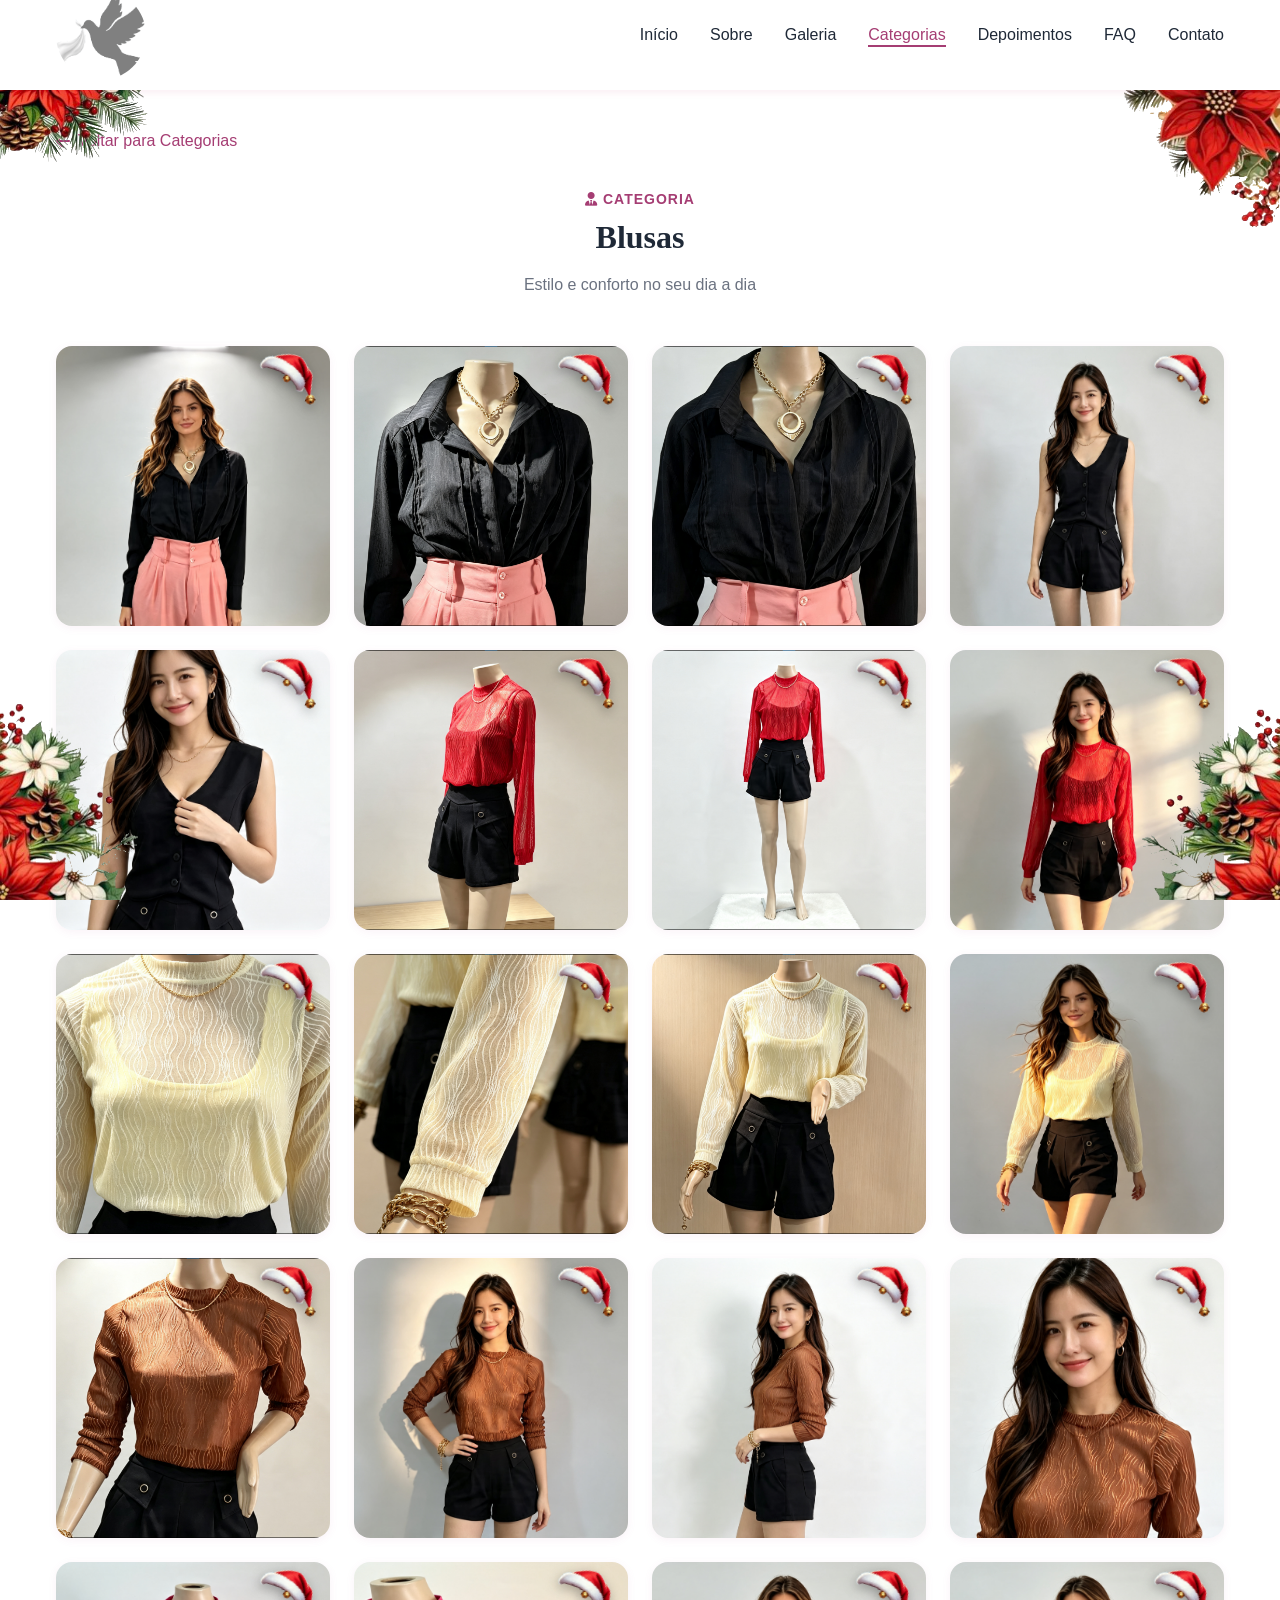
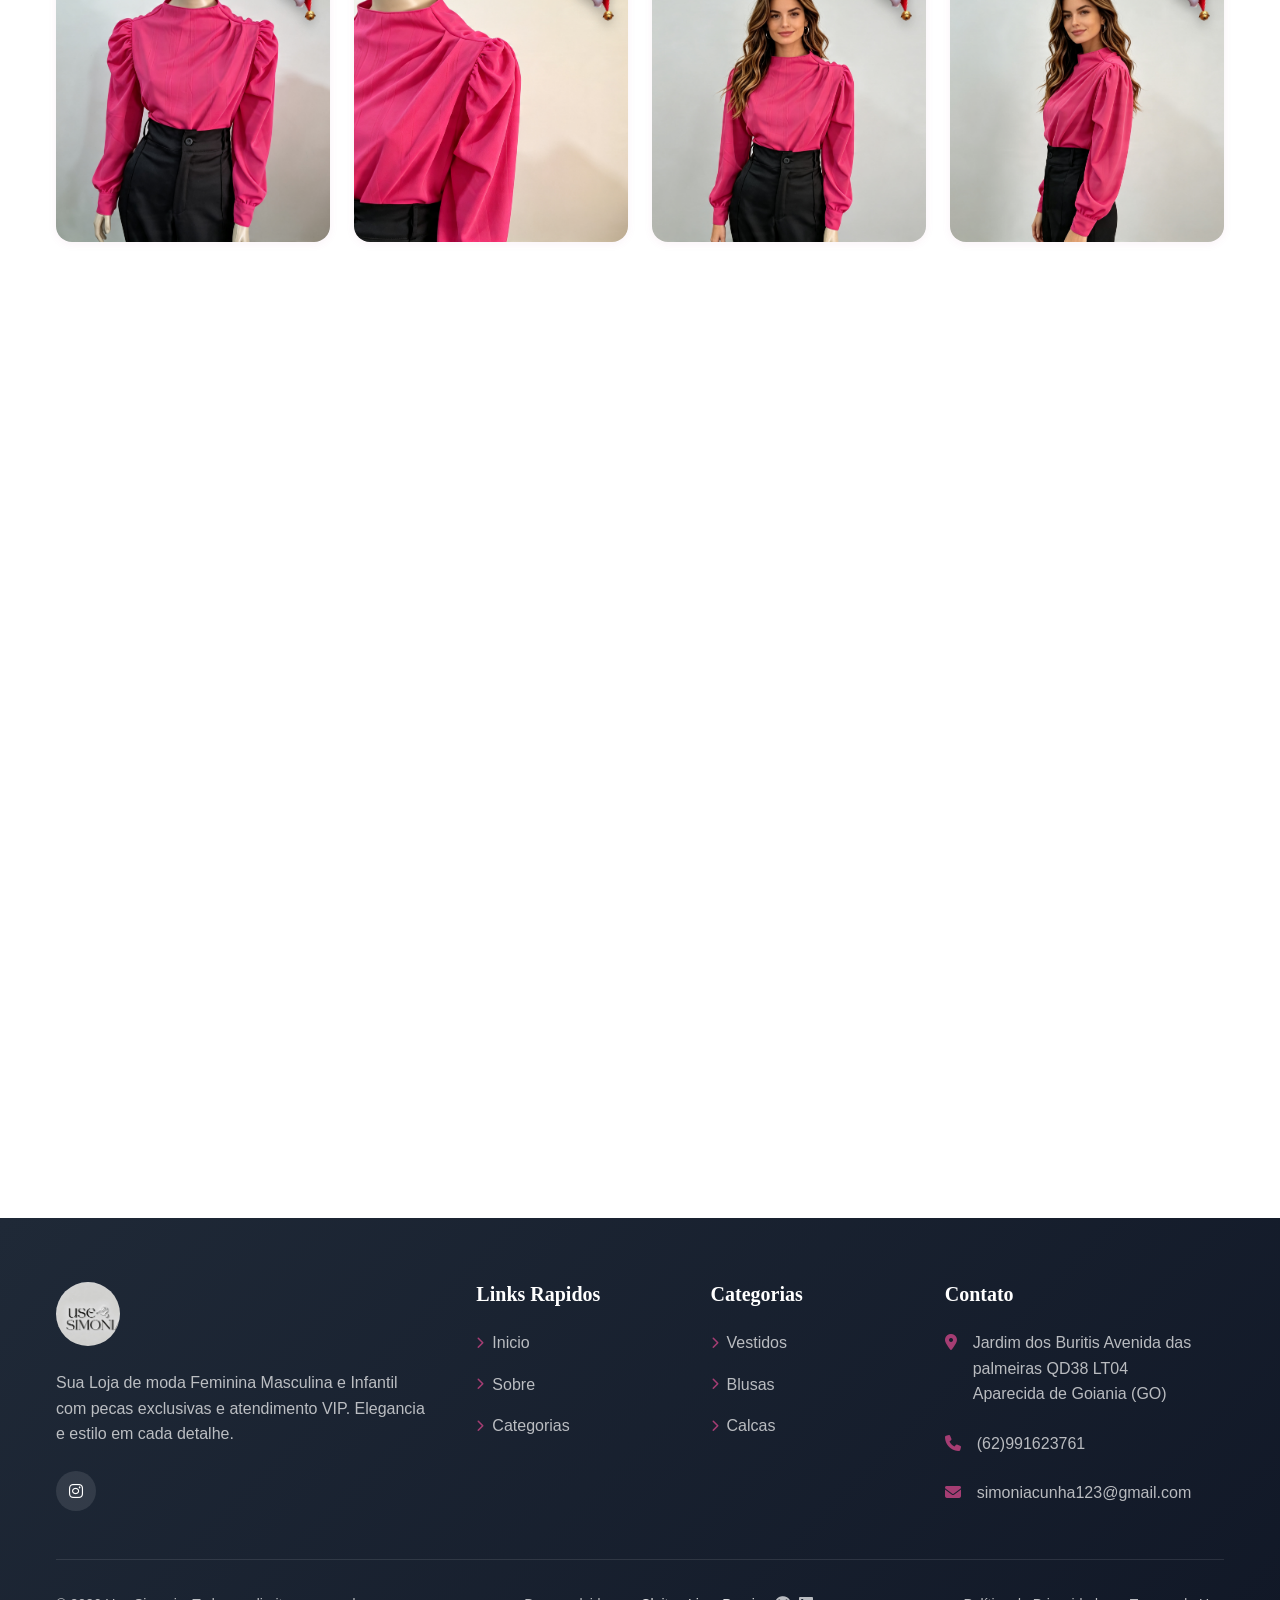
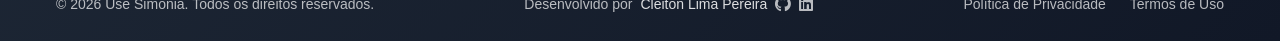
<file: blusa.html>
<!DOCTYPE html>
<html lang="pt-BR">

<head>
    <meta charset="UTF-8">
    <meta name="viewport" content="width=device-width, initial-scale=1.0">
    <meta name="description" content="Use Simonia - Blusas. Confira nossa coleção completa.">
    <title>Blusas - Use Simonia</title>
    <link rel="stylesheet" href="style.css">
    <link rel="icon" type="image/jpeg" href="./assets/logo.jpg">
    <link rel="stylesheet" href="https://cdnjs.cloudflare.com/ajax/libs/font-awesome/6.4.0/css/all.min.css">
</head>

<body>
    <!-- Decoração de Natal - uma moldura em cada quina da página -->
    <div class="natal-moldura" aria-hidden="true">
        <img src="./assets/moldura1.png" alt="" class="natal-moldura__item natal-moldura__item--1">
        <img src="./assets/moldura2.png" alt="" class="natal-moldura__item natal-moldura__item--2">
        <img src="./assets/moldura3.png" alt="" class="natal-moldura__item natal-moldura__item--3">
        <img src="./assets/moldura4.png" alt="" class="natal-moldura__item natal-moldura__item--4">
    </div>

    <!-- Header -->
    <header class="header" id="header">
        <nav class="nav container">
            <a href="index.html" class="nav__logo">
                <img src="./assets/transparente certo.png" alt="Use Simonia" class="nav__logo-img"></a>

            <div class="nav__menu" id="nav-menu">
                <ul class="nav__list">
                    <li class="nav__item">
                        <a href="index.html#inicio" class="nav__link">Início</a>
                    </li>
                    <li class="nav__item">
                        <a href="index.html#sobre" class="nav__link">Sobre</a>
                    </li>
                    <li class="nav__item">
                        <a href="index.html#galeria" class="nav__link">Galeria</a>
                    </li>
                    <li class="nav__item">
                        <a href="index.html#categorias" class="nav__link active-link">Categorias</a>
                    </li>
                    <li class="nav__item">
                        <a href="index.html#depoimentos" class="nav__link">Depoimentos</a>
                    </li>
                    <li class="nav__item">
                        <a href="index.html#faq" class="nav__link">FAQ</a>
                    </li>
                    <li class="nav__item">
                        <a href="index.html#contato" class="nav__link">Contato</a>
                    </li>
                </ul>
                <div class="nav__close" id="nav-close">
                    <i class="fas fa-times"></i>
                </div>
            </div>

            <div class="nav__toggle" id="nav-toggle">
                <i class="fas fa-bars"></i>
            </div>
        </nav>
    </header>
    <main class="main">
        <section class="section" style="padding-top: 8rem;">
            <div class="container">
                <a href="index.html#categorias"
                    style="display:inline-flex;align-items:center;gap:8px;color:var(--primary-color);text-decoration:none;font-weight:var(--weight-medium);margin-bottom:2rem;">
                    <i class="fas fa-arrow-left"></i> Voltar para Categorias
                </a>
                <div class="section__header" data-aos="fade-up">
                    <span class="section__subtitle"><i class="fas fa-user-tie"></i> Categoria</span>
                    <h2 class="section__title">Blusas</h2>
                    <p class="section__description">Estilo e conforto no seu dia a dia</p>
                </div>

                <!-- ==================================================================
                     COMO ACRESCENTAR MAIS FOTOS NESTA PAGINA:
                     1. Copie um bloco inteiro que comeca em <div class="galeria__item" ...>
                        e termina no </div> correspondente (marcado abaixo).
                     2. Cole logo depois dele, dentro da mesma div class="galeria__container".
                     3. Troque o link da imagem (src) pela sua foto.
                        Se a foto estiver na pasta assents, use: ./assents/nome-da-foto.jpg
                     4. Troque o texto do "alt" pelo nome da peca.
                     ================================================================== -->
                <div class="galeria__container" id="produtos-grid">
                    <!-- INICIO DO BLOCO - copie a partir daqui -->
                    <div class="galeria__item" data-aos="zoom-in">
                        <img src="./assets/blusa (1).png" alt="Blusa " class="galeria__img">
                        <div class="galeria__overlay">
                            <i class="fas fa-search-plus"></i>
                        </div>
                    </div>
                    <!-- FIM DO BLOCO - copie ate aqui -->
                    <!-- INICIO DO BLOCO - copie a partir daqui -->
                    <div class="galeria__item" data-aos="zoom-in">
                        <img src="./assets/blusa (8).png" alt="Blusa " class="galeria__img">
                        <div class="galeria__overlay">
                            <i class="fas fa-search-plus"></i>
                        </div>
                    </div>
                    <!-- FIM DO BLOCO - copie ate aqui -->
                    <!-- INICIO DO BLOCO - copie a partir daqui -->
                    <div class="galeria__item" data-aos="zoom-in">
                        <img src="./assets/blusa (9).png" alt="Blusa " class="galeria__img">
                        <div class="galeria__overlay">
                            <i class="fas fa-search-plus"></i>
                        </div>
                    </div>
                    <!-- FIM DO BLOCO - copie ate aqui -->
                    <!-- INICIO DO BLOCO - copie a partir daqui -->
                    <div class="galeria__item" data-aos="zoom-in">
                        <img src="./assets/blusa 31.png" alt="Blusa " class="galeria__img">
                        <div class="galeria__overlay">
                            <i class="fas fa-search-plus"></i>
                        </div>
                    </div>
                    <!-- FIM DO BLOCO - copie ate aqui -->
                    <!-- INICIO DO BLOCO - copie a partir daqui -->
                    <div class="galeria__item" data-aos="zoom-in">
                        <img src="./assets/blusa 32.png" alt="Blusa " class="galeria__img">
                        <div class="galeria__overlay">
                            <i class="fas fa-search-plus"></i>
                        </div>
                    </div>
                    <!-- FIM DO BLOCO - copie ate aqui -->
                    <!-- INICIO DO BLOCO - copie a partir daqui -->
                    <div class="galeria__item" data-aos="zoom-in">
                        <img src="./assets/blusa e short (2).png" alt="Blusa " class="galeria__img">
                        <div class="galeria__overlay">
                            <i class="fas fa-search-plus"></i>
                        </div>
                    </div>
                    <!-- FIM DO BLOCO - copie ate aqui -->
                    <div class="galeria__item" data-aos="zoom-in">
                        <img src="./assets/blusa e short (3).png" alt="Blusa " class="galeria__img">
                        <div class="galeria__overlay">
                            <i class="fas fa-search-plus"></i>
                        </div>
                    </div>
                    <!-- FIM DO BLOCO - copie ate aqui -->
                    <!-- INICIO DO BLOCO - copie a partir daqui -->
                    <div class="galeria__item" data-aos="zoom-in">
                        <img src="./assets/blusa e short (6).png" alt="Blusa " class="galeria__img">
                        <div class="galeria__overlay">
                            <i class="fas fa-search-plus"></i>
                        </div>
                    </div>
                    <!-- FIM DO BLOCO - copie ate aqui -->
                    <!-- INICIO DO BLOCO - copie a partir daqui -->
                    <div class="galeria__item" data-aos="zoom-in">
                        <img src="./assets/blusa (12).png" alt="Blusa " class="galeria__img">
                        <div class="galeria__overlay">
                            <i class="fas fa-search-plus"></i>
                        </div>
                    </div>
                    <!-- FIM DO BLOCO - copie ate aqui -->
                    <!-- INICIO DO BLOCO - copie a partir daqui -->
                    <div class="galeria__item" data-aos="zoom-in">
                        <img src="./assets/blusa (13).png" alt="Blusa " class="galeria__img">
                        <div class="galeria__overlay">
                            <i class="fas fa-search-plus"></i>
                        </div>
                    </div>
                    <!-- FIM DO BLOCO - copie ate aqui -->
                    <!-- INICIO DO BLOCO - copie a partir daqui -->
                    <div class="galeria__item" data-aos="zoom-in">
                        <img src="./assets/blusa e short (4).png" alt="Blusa " class="galeria__img">
                        <div class="galeria__overlay">
                            <i class="fas fa-search-plus"></i>
                        </div>
                    </div>
                    <!-- FIM DO BLOCO - copie ate aqui -->
                    <!-- INICIO DO BLOCO - copie a partir daqui -->
                    <div class="galeria__item" data-aos="zoom-in">
                        <img src="./assets/blusa e short (7).png" alt="Blusa " class="galeria__img">
                        <div class="galeria__overlay">
                            <i class="fas fa-search-plus"></i>
                        </div>
                    </div>
                    <!-- FIM DO BLOCO - copie ate aqui -->
                    <!-- INICIO DO BLOCO - copie a partir daqui -->
                    <div class="galeria__item" data-aos="zoom-in">
                        <img src="./assets/blusa (14).png" alt="Blusa manga longa" class="galeria__img">
                        <div class="galeria__overlay">
                            <i class="fas fa-search-plus"></i>
                        </div>
                    </div>
                    <!-- FIM DO BLOCO - copie ate aqui -->
                    <!-- INICIO DO BLOCO - copie a partir daqui -->
                    <div class="galeria__item" data-aos="zoom-in">
                        <img src="./assets/blusa e short (8).png" alt="Blusa " class="galeria__img">
                        <div class="galeria__overlay">
                            <i class="fas fa-search-plus"></i>
                        </div>
                    </div>
                    <!-- FIM DO BLOCO - copie ate aqui -->
                    <!-- INICIO DO BLOCO - copie a partir daqui -->
                    <div class="galeria__item" data-aos="zoom-in">
                        <img src="./assets/blusa e short (9).png" alt="Blusa " class="galeria__img">
                        <div class="galeria__overlay">
                            <i class="fas fa-search-plus"></i>
                        </div>
                    </div>
                    <!-- FIM DO BLOCO - copie ate aqui -->
                    <!-- INICIO DO BLOCO - copie a partir daqui -->
                    <div class="galeria__item" data-aos="zoom-in">
                        <img src="./assets/blusa (3).png" alt="Blusa " class="galeria__img">
                        <div class="galeria__overlay">
                            <i class="fas fa-search-plus"></i>
                        </div>
                    </div>
                    <!-- FIM DO BLOCO - copie ate aqui -->
                    <!-- INICIO DO BLOCO - copie a partir daqui -->
                    <div class="galeria__item" data-aos="zoom-in">
                        <img src="./assets/blusa 1.png" alt="Blusa " class="galeria__img">
                        <div class="galeria__overlay">
                            <i class="fas fa-search-plus"></i>
                        </div>
                    </div>
                    <!-- FIM DO BLOCO - copie ate aqui -->
                    <!-- INICIO DO BLOCO - copie a partir daqui -->
                    <div class="galeria__item" data-aos="zoom-in">
                        <img src="./assets/blusa 2.png" alt="Blusa " class="galeria__img">
                        <div class="galeria__overlay">
                            <i class="fas fa-search-plus"></i>
                        </div>
                    </div>
                    <!-- FIM DO BLOCO - copie ate aqui -->
                    <!-- INICIO DO BLOCO - copie a partir daqui -->
                    <div class="galeria__item" data-aos="zoom-in">
                        <img src="./assets/blusa 5.png" alt="Blusa " class="galeria__img">
                        <div class="galeria__overlay">
                            <i class="fas fa-search-plus"></i>
                        </div>
                    </div>
                    <!-- FIM DO BLOCO - copie ate aqui -->
                    <!-- INICIO DO BLOCO - copie a partir daqui -->
                    <div class="galeria__item" data-aos="zoom-in">
                        <img src="./assets/blusa 6.png" alt="Blusa " class="galeria__img">
                        <div class="galeria__overlay">
                            <i class="fas fa-search-plus"></i>
                        </div>
                    </div>
                    <!-- FIM DO BLOCO - copie ate aqui -->
                    <!-- INICIO DO BLOCO - copie a partir daqui -->
                    <div class="galeria__item" data-aos="zoom-in">
                        <img src="./assets/blusa (16).png" alt="Blusa " class="galeria__img">
                        <div class="galeria__overlay">
                            <i class="fas fa-search-plus"></i>
                        </div>
                    </div>
                    <!-- FIM DO BLOCO - copie ate aqui -->
                    <!-- INICIO DO BLOCO - copie a partir daqui -->
                    <div class="galeria__item" data-aos="zoom-in">
                        <img src="./assets/blusa 12.png" alt="Blusa " class="galeria__img">
                        <div class="galeria__overlay">
                            <i class="fas fa-search-plus"></i>
                        </div>
                    </div>
                    <!-- FIM DO BLOCO - copie ate aqui -->
                    <!-- INICIO DO BLOCO - copie a partir daqui -->
                    <div class="galeria__item" data-aos="zoom-in">
                        <img src="./assets/blusa (10).png" alt="Blusa " class="galeria__img">
                        <div class="galeria__overlay">
                            <i class="fas fa-search-plus"></i>
                        </div>
                    </div>
                    <!-- FIM DO BLOCO - copie ate aqui -->
                    <!-- INICIO DO BLOCO - copie a partir daqui -->
                    <div class="galeria__item" data-aos="zoom-in">
                        <img src="./assets/blusa (17).png" alt="Blusa " class="galeria__img">
                        <div class="galeria__overlay">
                            <i class="fas fa-search-plus"></i>
                        </div>
                    </div>
                    <!-- FIM DO BLOCO - copie ate aqui -->
                    <!-- INICIO DO BLOCO - copie a partir daqui -->
                    <div class="galeria__item" data-aos="zoom-in">
                        <img src="./assets/blusa 19.png" alt="Blusa " class="galeria__img">
                        <div class="galeria__overlay">
                            <i class="fas fa-search-plus"></i>
                        </div>
                    </div>
                    <!-- FIM DO BLOCO - copie ate aqui -->
                    <!-- INICIO DO BLOCO - copie a partir daqui -->
                    <div class="galeria__item" data-aos="zoom-in">
                        <img src="./assets/blusa (7).png" alt="Blusa " class="galeria__img">
                        <div class="galeria__overlay">
                            <i class="fas fa-search-plus"></i>
                        </div>
                    </div>
                    <!-- FIM DO BLOCO - copie ate aqui -->
                    <!-- INICIO DO BLOCO - copie a partir daqui -->
                    <div class="galeria__item" data-aos="zoom-in">
                        <img src="./assets/blusa 16.png" alt="Blusa " class="galeria__img">
                        <div class="galeria__overlay">
                            <i class="fas fa-search-plus"></i>
                        </div>
                    </div>
                    <!-- FIM DO BLOCO - copie ate aqui -->
                    <!-- INICIO DO BLOCO - copie a partir daqui -->
                    <div class="galeria__item" data-aos="zoom-in">
                        <img src="./assets/blusa 30.png" alt="Blusa " class="galeria__img">
                        <div class="galeria__overlay">
                            <i class="fas fa-search-plus"></i>
                        </div>
                    </div>
                    <!-- FIM DO BLOCO - copie ate aqui -->
                    <!-- INICIO DO BLOCO - copie a partir daqui -->
                    <div class="galeria__item" data-aos="zoom-in">
                        <img src="./assets/blusa e short (5).png" alt="Blusa " class="galeria__img">
                        <div class="galeria__overlay">
                            <i class="fas fa-search-plus"></i>
                        </div>
                    </div>
                    <!-- FIM DO BLOCO - copie ate aqui -->
                    <!-- INICIO DO BLOCO - copie a partir daqui -->
                    <div class="galeria__item" data-aos="zoom-in">
                        <img src="./assets/blusa2.png" alt="Blusa " class="galeria__img">
                        <div class="galeria__overlay">
                            <i class="fas fa-search-plus"></i>
                        </div>
                    </div>
                    <!-- FIM DO BLOCO - copie ate aqui -->
                    <!-- INICIO DO BLOCO - copie a partir daqui -->
                    <div class="galeria__item" data-aos="zoom-in">
                        <img src="./assets/blusa4.png" alt="Blusa " class="galeria__img">
                        <div class="galeria__overlay">
                            <i class="fas fa-search-plus"></i>
                        </div>
                    </div>
                    <!-- FIM DO BLOCO - copie ate aqui -->
                    <!-- INICIO DO BLOCO - copie a partir daqui -->
                    <div class="galeria__item" data-aos="zoom-in">
                        <img src="./assets/blusa5.png" alt="Blusa " class="galeria__img">
                        <div class="galeria__overlay">
                            <i class="fas fa-search-plus"></i>
                        </div>
                    </div>
                    <!-- FIM DO BLOCO - copie ate aqui -->
                </div>
            </div>
        </section>
    </main>
    <!-- Footer -->
    <footer class="footer">
        <div class="container">
            <div class="footer__container">
                <div class="footer__column">
                    <a href="index.html" class="footer__logo">
                        <img src="./assets/logo.jpg" alt="Use Simonia" class="footer__logo-img"></a>
                    <p class="footer__description">
                        Sua Loja de moda Feminina Masculina e Infantil com pecas exclusivas e atendimento VIP. Elegancia
                        e estilo em cada detalhe.
                    </p>
                    <div class="footer__social">
                        <a href="https://www.instagram.com/use_simonia_/" target="_blank" class="footer__social-link">
                            <i class="fab fa-instagram"></i>
                        </a>
                    </div>
                </div>
                <div class="footer__column">
                    <h3 class="footer__title">Links Rapidos</h3>
                    <ul class="footer__links">
                        <li><a href="index.html#inicio" class="footer__link"><i class="fas fa-chevron-right"></i>
                                Inicio</a></li>
                        <li><a href="index.html#sobre" class="footer__link"><i class="fas fa-chevron-right"></i>
                                Sobre</a></li>

                        <li><a href="index.html#categorias" class="footer__link"><i class="fas fa-chevron-right"></i>
                                Categorias</a></li>
                    </ul>
                </div>
                <div class="footer__column">
                    <h3 class="footer__title">Categorias</h3>
                    <ul class="footer__links">
                        <li><a href="vestido.html" class="footer__link"><i class="fas fa-chevron-right"></i>
                                Vestidos</a></li>
                        <li><a href="blusa.html" class="footer__link"><i class="fas fa-chevron-right"></i> Blusas</a>
                        </li>
                        <li><a href="calca.html" class="footer__link"><i class="fas fa-chevron-right"></i> Calcas</a>
                        </li>

                    </ul>
                </div>
                <div class="footer__column">
                    <h3 class="footer__title">Contato</h3>
                    <ul class="footer__info">
                        <li class="footer__info-item">
                            <i class="fas fa-map-marker-alt"></i>
                            <span>Jardim dos Buritis Avenida das palmeiras QD38 LT04<br>Aparecida de Goiania (GO)</span>
                        </li>
                        <li class="footer__info-item">
                            <i class="fas fa-phone"></i>
                            <span>(62)991623761</span>
                        </li>
                        <li class="footer__info-item">
                            <i class="fas fa-envelope"></i>
                            <span>simoniacunha123@gmail.com</span>
                        </li>
                    </ul>
                </div>
            </div>
            <div class="footer__bottom">
                <p class="footer__copy">
                    &copy; 2026 Use Simonia. Todos os direitos reservados.
                </p>
                <!-- Crédito do desenvolvedor -->
                <p class="credito-dev">
                    Desenvolvido por <strong>Cleiton Lima Pereira</strong>
                    <a href="https://github.com/cleiton141-ai/" target="_blank" rel="noopener noreferrer"
                        aria-label="GitHub do desenvolvedor"><i class="fab fa-github"></i></a>
                    <a href="https://www.linkedin.com/in/cleitonlimapereira/" target="_blank" rel="noopener noreferrer"
                        aria-label="LinkedIn do desenvolvedor"><i class="fab fa-linkedin"></i></a>
                </p>
                <div class="footer__bottom-links">
                    <a href="#" class="footer__bottom-link">Política de Privacidade</a>
                    <a href="#" class="footer__bottom-link">Termos de Uso</a>
                </div>
            </div>
        </div>
    </footer>

    <!-- Scroll to Top -->
    <button class="scroll-top" id="scroll-top">
        <i class="fas fa-arrow-up"></i>
    </button>

    <script src="script.js"></script>
</body>

</html>
</file>
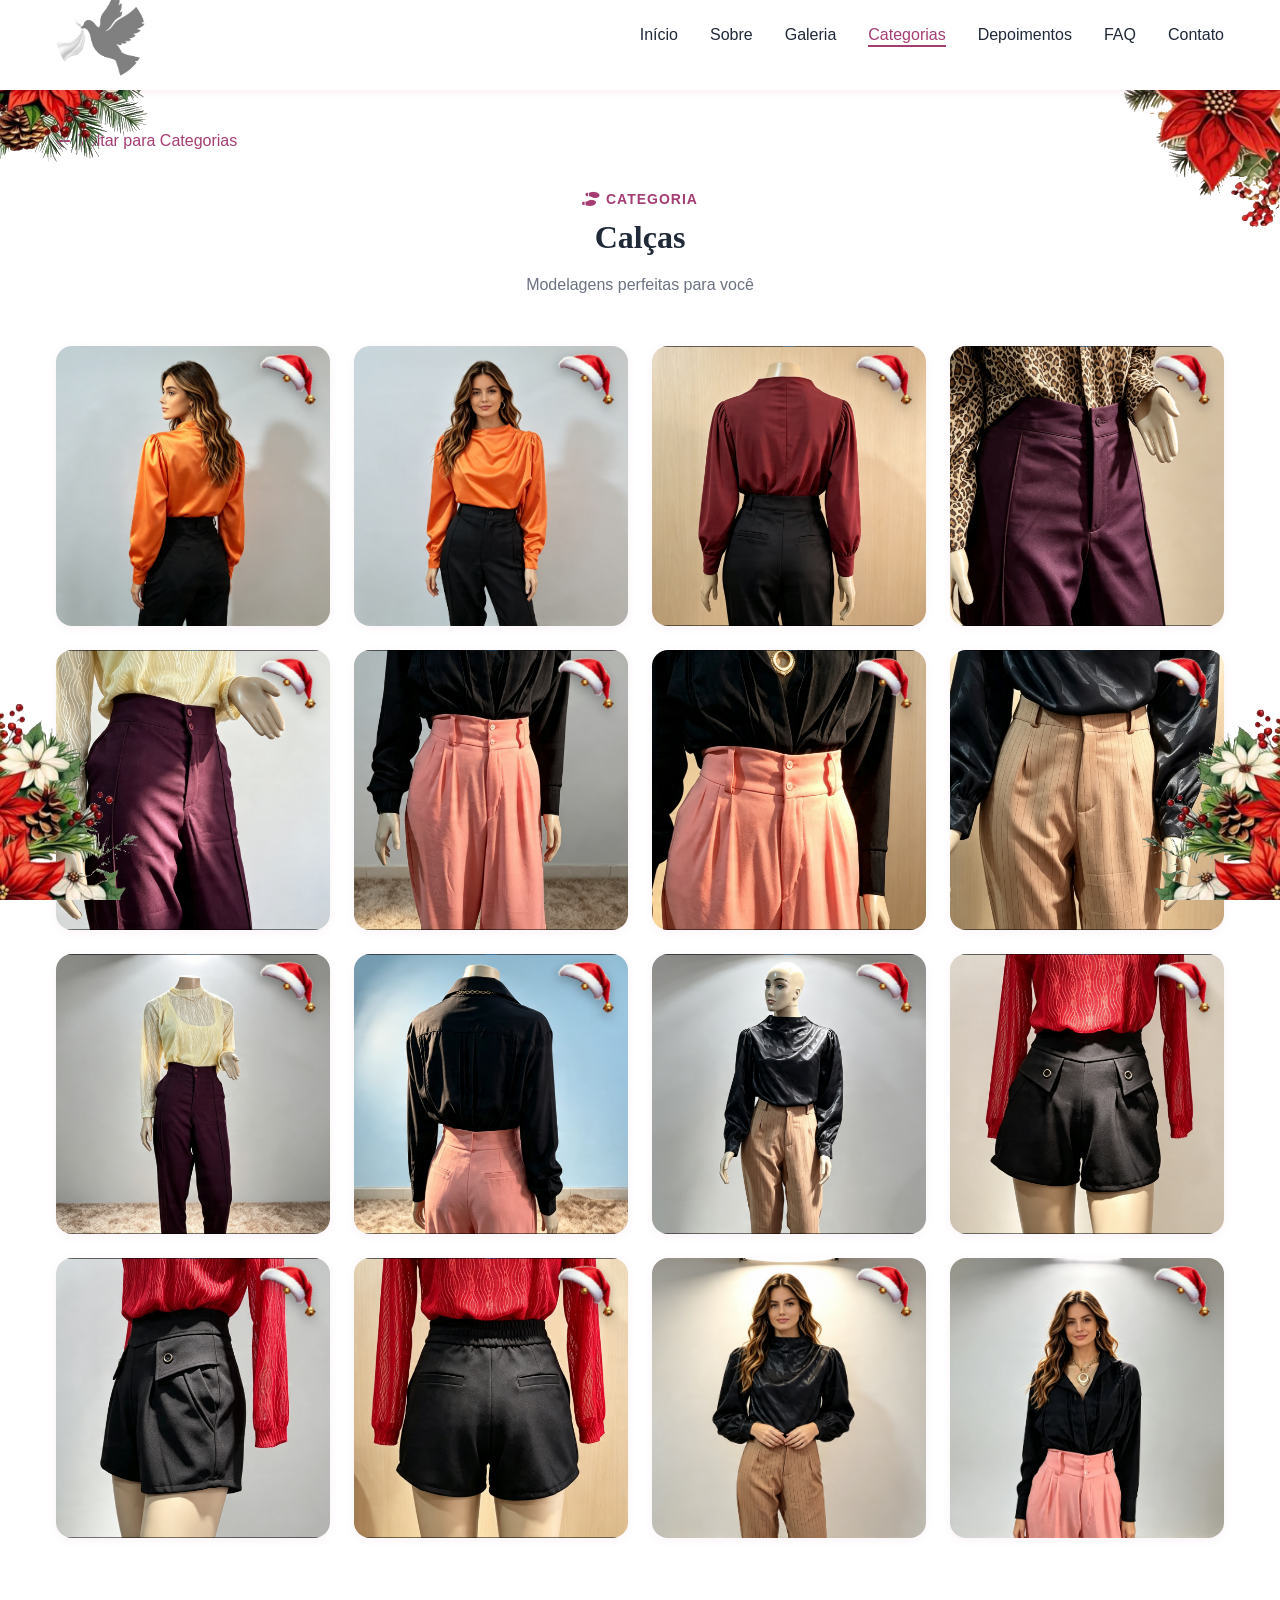
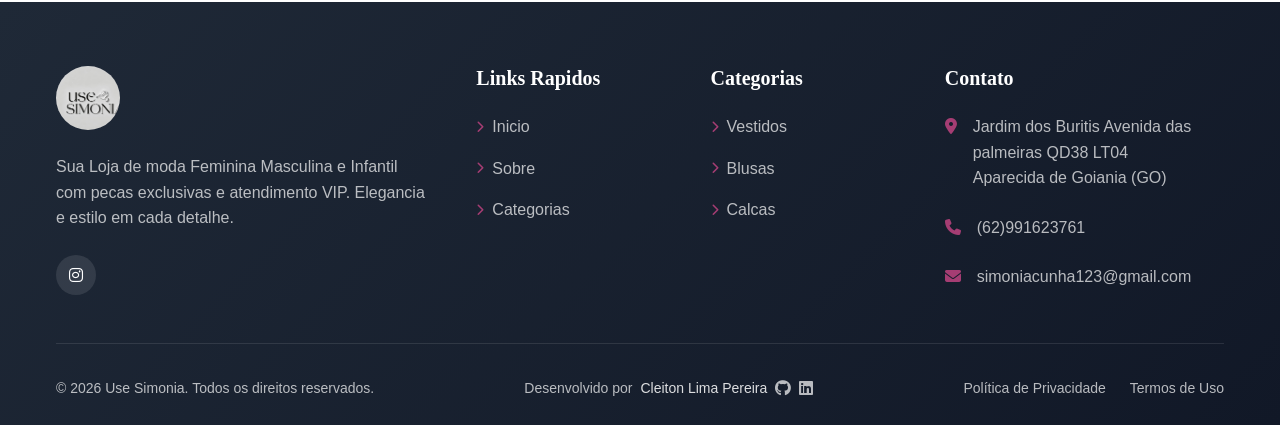
<file: calca.html>
<!DOCTYPE html>
<html lang="pt-BR">

<head>
    <meta charset="UTF-8">
    <meta name="viewport" content="width=device-width, initial-scale=1.0">
    <meta name="description" content="Use Simonia - Calças. Confira nossa coleção completa.">
    <title>Calças - Use Simonia</title>
    <link rel="stylesheet" href="style.css">
    <link rel="icon" type="image/jpeg" href="./assets/logo.jpg">
    <link rel="stylesheet" href="https://cdnjs.cloudflare.com/ajax/libs/font-awesome/6.4.0/css/all.min.css">
</head>

<body>
    <!-- Decoração de Natal - uma moldura em cada quina da página -->
    <div class="natal-moldura" aria-hidden="true">
        <img src="./assets/moldura1.png" alt="" class="natal-moldura__item natal-moldura__item--1">
        <img src="./assets/moldura2.png" alt="" class="natal-moldura__item natal-moldura__item--2">
        <img src="./assets/moldura3.png" alt="" class="natal-moldura__item natal-moldura__item--3">
        <img src="./assets/moldura4.png" alt="" class="natal-moldura__item natal-moldura__item--4">
    </div>

    <!-- Header -->
    <header class="header" id="header">
        <nav class="nav container">
            <a href="index.html" class="nav__logo">
                <img src="./assets/transparente certo.png" alt="Use Simonia" class="nav__logo-img"></a>

            <div class="nav__menu" id="nav-menu">
                <ul class="nav__list">
                    <li class="nav__item">
                        <a href="index.html#inicio" class="nav__link">Início</a>
                    </li>
                    <li class="nav__item">
                        <a href="index.html#sobre" class="nav__link">Sobre</a>
                    </li>
                    <li class="nav__item">
                        <a href="index.html#galeria" class="nav__link">Galeria</a>
                    </li>
                    <li class="nav__item">
                        <a href="index.html#categorias" class="nav__link active-link">Categorias</a>
                    </li>
                    <li class="nav__item">
                        <a href="index.html#depoimentos" class="nav__link">Depoimentos</a>
                    </li>
                    <li class="nav__item">
                        <a href="index.html#faq" class="nav__link">FAQ</a>
                    </li>
                    <li class="nav__item">
                        <a href="index.html#contato" class="nav__link">Contato</a>
                    </li>
                </ul>
                <div class="nav__close" id="nav-close">
                    <i class="fas fa-times"></i>
                </div>
            </div>

            <div class="nav__toggle" id="nav-toggle">
                <i class="fas fa-bars"></i>
            </div>
        </nav>
    </header>
    <main class="main">
        <section class="section" style="padding-top: 8rem;">
            <div class="container">
                <a href="index.html#categorias"
                    style="display:inline-flex;align-items:center;gap:8px;color:var(--primary-color);text-decoration:none;font-weight:var(--weight-medium);margin-bottom:2rem;">
                    <i class="fas fa-arrow-left"></i> Voltar para Categorias
                </a>
                <div class="section__header" data-aos="fade-up">
                    <span class="section__subtitle"><i class="fas fa-shoe-prints"></i> Categoria</span>
                    <h2 class="section__title">Calças</h2>
                    <p class="section__description">Modelagens perfeitas para você</p>
                </div>

                <!-- ==================================================================
                     COMO ACRESCENTAR MAIS FOTOS NESTA PAGINA:
                     1. Copie um bloco inteiro que comeca em <div class="galeria__item" ...>
                        e termina no </div> correspondente (marcado abaixo).
                     2. Cole logo depois dele, dentro da mesma div class="galeria__container".
                     3. Troque o link da imagem (src) pela sua foto.
                        Se a foto estiver na pasta assents, use: ./assents/nome-da-foto.jpg
                     4. Troque o texto do "alt" pelo nome da peca.
                     ================================================================== -->
                <div class="galeria__container" id="produtos-grid">
                    <!-- INICIO DO BLOCO - copie a partir daqui -->
                    <div class="galeria__item" data-aos="zoom-in">
                        <img src="./assets/blusa 11.png" alt="Calça " class="galeria__img">
                        <div class="galeria__overlay">
                            <i class="fas fa-search-plus"></i>
                        </div>
                    </div>
                    <!-- FIM DO BLOCO - copie ate aqui -->
                    <!-- INICIO DO BLOCO - copie a partir daqui -->
                    <div class="galeria__item" data-aos="zoom-in">
                        <img src="./assets/blusa 13.png" alt="Calça " class="galeria__img">
                        <div class="galeria__overlay">
                            <i class="fas fa-search-plus"></i>
                        </div>
                    </div>
                    <!-- FIM DO BLOCO - copie ate aqui -->
                    <!-- INICIO DO BLOCO - copie a partir daqui -->
                    <div class="galeria__item" data-aos="zoom-in">
                        <img src="./assets/blusa e calça  (1).png" alt="Calça " class="galeria__img">
                        <div class="galeria__overlay">
                            <i class="fas fa-search-plus"></i>
                        </div>
                    </div>
                    <!-- FIM DO BLOCO - copie ate aqui -->
                    <!-- INICIO DO BLOCO - copie a partir daqui -->
                    <div class="galeria__item" data-aos="zoom-in">
                        <img src="./assets/calça  (1).png" alt="Calça " class="galeria__img">
                        <div class="galeria__overlay">
                            <i class="fas fa-search-plus"></i>
                        </div>
                    </div>
                    <!-- FIM DO BLOCO - copie ate aqui -->
                    <!-- INICIO DO BLOCO - copie a partir daqui -->
                    <div class="galeria__item" data-aos="zoom-in">
                        <img src="./assets/calça  (3).png" alt="Calça " class="galeria__img">
                        <div class="galeria__overlay">
                            <i class="fas fa-search-plus"></i>
                        </div>
                    </div>
                    <!-- FIM DO BLOCO - copie ate aqui -->
                    <!-- INICIO DO BLOCO - copie a partir daqui -->
                    <div class="galeria__item" data-aos="zoom-in">
                        <img src="./assets/calça  (4).png" alt="Calça " class="galeria__img">
                        <div class="galeria__overlay">
                            <i class="fas fa-search-plus"></i>
                        </div>
                    </div>
                    <!-- FIM DO BLOCO - copie ate aqui -->
                    <!-- INICIO DO BLOCO - copie a partir daqui -->
                    <div class="galeria__item" data-aos="zoom-in">
                        <img src="./assets/calça  (6).png" alt="Calça " class="galeria__img">
                        <div class="galeria__overlay">
                            <i class="fas fa-search-plus"></i>
                        </div>
                    </div>
                    <!-- FIM DO BLOCO - copie ate aqui -->
                    <!-- INICIO DO BLOCO - copie a partir daqui -->
                    <div class="galeria__item" data-aos="zoom-in">
                        <img src="./assets/calça  (7).png" alt="Calça " class="galeria__img">
                        <div class="galeria__overlay">
                            <i class="fas fa-search-plus"></i>
                        </div>
                    </div>
                    <!-- FIM DO BLOCO - copie ate aqui -->
                    <!-- INICIO DO BLOCO - copie a partir daqui -->
                    <div class="galeria__item" data-aos="zoom-in">
                        <img src="./assets/calça e blusa  (1).png" alt="Calça " class="galeria__img">
                        <div class="galeria__overlay">
                            <i class="fas fa-search-plus"></i>
                        </div>
                    </div>
                    <!-- FIM DO BLOCO - copie ate aqui -->
                    <!-- INICIO DO BLOCO - copie a partir daqui -->
                    <div class="galeria__item" data-aos="zoom-in">
                        <img src="./assets/calça e blusa  (2).png" alt="Calça " class="galeria__img">
                        <div class="galeria__overlay">
                            <i class="fas fa-search-plus"></i>
                        </div>
                    </div>
                    <!-- FIM DO BLOCO - copie ate aqui -->
                    <!-- INICIO DO BLOCO - copie a partir daqui -->
                    <div class="galeria__item" data-aos="zoom-in">
                        <img src="./assets/calça e blusa  (3).png" alt="Calça " class="galeria__img">
                        <div class="galeria__overlay">
                            <i class="fas fa-search-plus"></i>
                        </div>
                    </div>
                    <!-- FIM DO BLOCO - copie ate aqui -->
                    <!-- INICIO DO BLOCO - copie a partir daqui -->
                    <div class="galeria__item" data-aos="zoom-in">
                        <img src="./assets/short  (1).png" alt="Calça reta" class="galeria__img">
                        <div class="galeria__overlay">
                            <i class="fas fa-search-plus"></i>
                        </div>
                    </div>
                    <!-- FIM DO BLOCO - copie ate aqui -->
                    <!-- INICIO DO BLOCO - copie a partir daqui -->
                    <div class="galeria__item" data-aos="zoom-in">
                        <img src="./assets/short  (2).png" alt="Calça reta" class="galeria__img">
                        <div class="galeria__overlay">
                            <i class="fas fa-search-plus"></i>
                        </div>
                    </div>
                    <!-- FIM DO BLOCO - copie ate aqui -->
                    <!-- INICIO DO BLOCO - copie a partir daqui -->
                    <div class="galeria__item" data-aos="zoom-in">
                        <img src="./assets/short  (3).png" alt="Calça reta" class="galeria__img">
                        <div class="galeria__overlay">
                            <i class="fas fa-search-plus"></i>
                        </div>
                    </div>
                    <!-- FIM DO BLOCO - copie ate aqui -->
                    <!-- INICIO DO BLOCO - copie a partir daqui -->
                    <div class="galeria__item" data-aos="zoom-in">
                        <img src="./assets/calça e blusa  (7).png" alt="Calça reta" class="galeria__img">
                        <div class="galeria__overlay">
                            <i class="fas fa-search-plus"></i>
                        </div>
                    </div>
                    <!-- FIM DO BLOCO - copie ate aqui -->
                    <!-- INICIO DO BLOCO - copie a partir daqui -->
                    <div class="galeria__item" data-aos="zoom-in">
                        <img src="./assets/blusa (1).png" alt="Calça reta" class="galeria__img">
                        <div class="galeria__overlay">
                            <i class="fas fa-search-plus"></i>
                        </div>
                    </div>
                    <!-- FIM DO BLOCO - copie ate aqui -->
                </div>
            </div>
        </section>
    </main>
    <!-- Footer -->
    <footer class="footer">
        <div class="container">
            <div class="footer__container">
                <div class="footer__column">
                    <a href="index.html" class="footer__logo">
                        <img src="./assets/logo.jpg" alt="Use Simonia" class="footer__logo-img"></a>
                    <p class="footer__description">
                        Sua Loja de moda Feminina Masculina e Infantil com pecas exclusivas e atendimento VIP. Elegancia
                        e estilo em cada detalhe.
                    </p>
                    <div class="footer__social">
                        <a href="https://www.instagram.com/use_simonia_/" target="_blank" class="footer__social-link">
                            <i class="fab fa-instagram"></i>
                        </a>
                    </div>
                </div>
                <div class="footer__column">
                    <h3 class="footer__title">Links Rapidos</h3>
                    <ul class="footer__links">
                        <li><a href="index.html#inicio" class="footer__link"><i class="fas fa-chevron-right"></i>
                                Inicio</a></li>
                        <li><a href="index.html#sobre" class="footer__link"><i class="fas fa-chevron-right"></i>
                                Sobre</a></li>

                        <li><a href="index.html#categorias" class="footer__link"><i class="fas fa-chevron-right"></i>
                                Categorias</a></li>
                    </ul>
                </div>
                <div class="footer__column">
                    <h3 class="footer__title">Categorias</h3>
                    <ul class="footer__links">
                        <li><a href="vestido.html" class="footer__link"><i class="fas fa-chevron-right"></i>
                                Vestidos</a></li>
                        <li><a href="blusa.html" class="footer__link"><i class="fas fa-chevron-right"></i> Blusas</a>
                        </li>
                        <li><a href="calca.html" class="footer__link"><i class="fas fa-chevron-right"></i> Calcas</a>
                        </li>

                    </ul>
                </div>
                <div class="footer__column">
                    <h3 class="footer__title">Contato</h3>
                    <ul class="footer__info">
                        <li class="footer__info-item">
                            <i class="fas fa-map-marker-alt"></i>
                            <span>Jardim dos Buritis Avenida das palmeiras QD38 LT04<br>Aparecida de Goiania (GO)</span>
                        </li>
                        <li class="footer__info-item">
                            <i class="fas fa-phone"></i>
                            <span>(62)991623761</span>
                        </li>
                        <li class="footer__info-item">
                            <i class="fas fa-envelope"></i>
                            <span>simoniacunha123@gmail.com</span>
                        </li>
                    </ul>
                </div>
            </div>
            <div class="footer__bottom">
                <p class="footer__copy">
                    &copy; 2026 Use Simonia. Todos os direitos reservados.
                </p>
                <!-- Crédito do desenvolvedor -->
                <p class="credito-dev">
                    Desenvolvido por <strong>Cleiton Lima Pereira</strong>
                    <a href="https://github.com/cleiton141-ai/" target="_blank" rel="noopener noreferrer"
                        aria-label="GitHub do desenvolvedor"><i class="fab fa-github"></i></a>
                    <a href="https://www.linkedin.com/in/cleitonlimapereira/" target="_blank" rel="noopener noreferrer"
                        aria-label="LinkedIn do desenvolvedor"><i class="fab fa-linkedin"></i></a>
                </p>
                <div class="footer__bottom-links">
                    <a href="#" class="footer__bottom-link">Política de Privacidade</a>
                    <a href="#" class="footer__bottom-link">Termos de Uso</a>
                </div>
            </div>
        </div>
    </footer>

    <!-- Scroll to Top -->
    <button class="scroll-top" id="scroll-top">
        <i class="fas fa-arrow-up"></i>
    </button>

    <script src="script.js"></script>
</body>

</html>
</file>
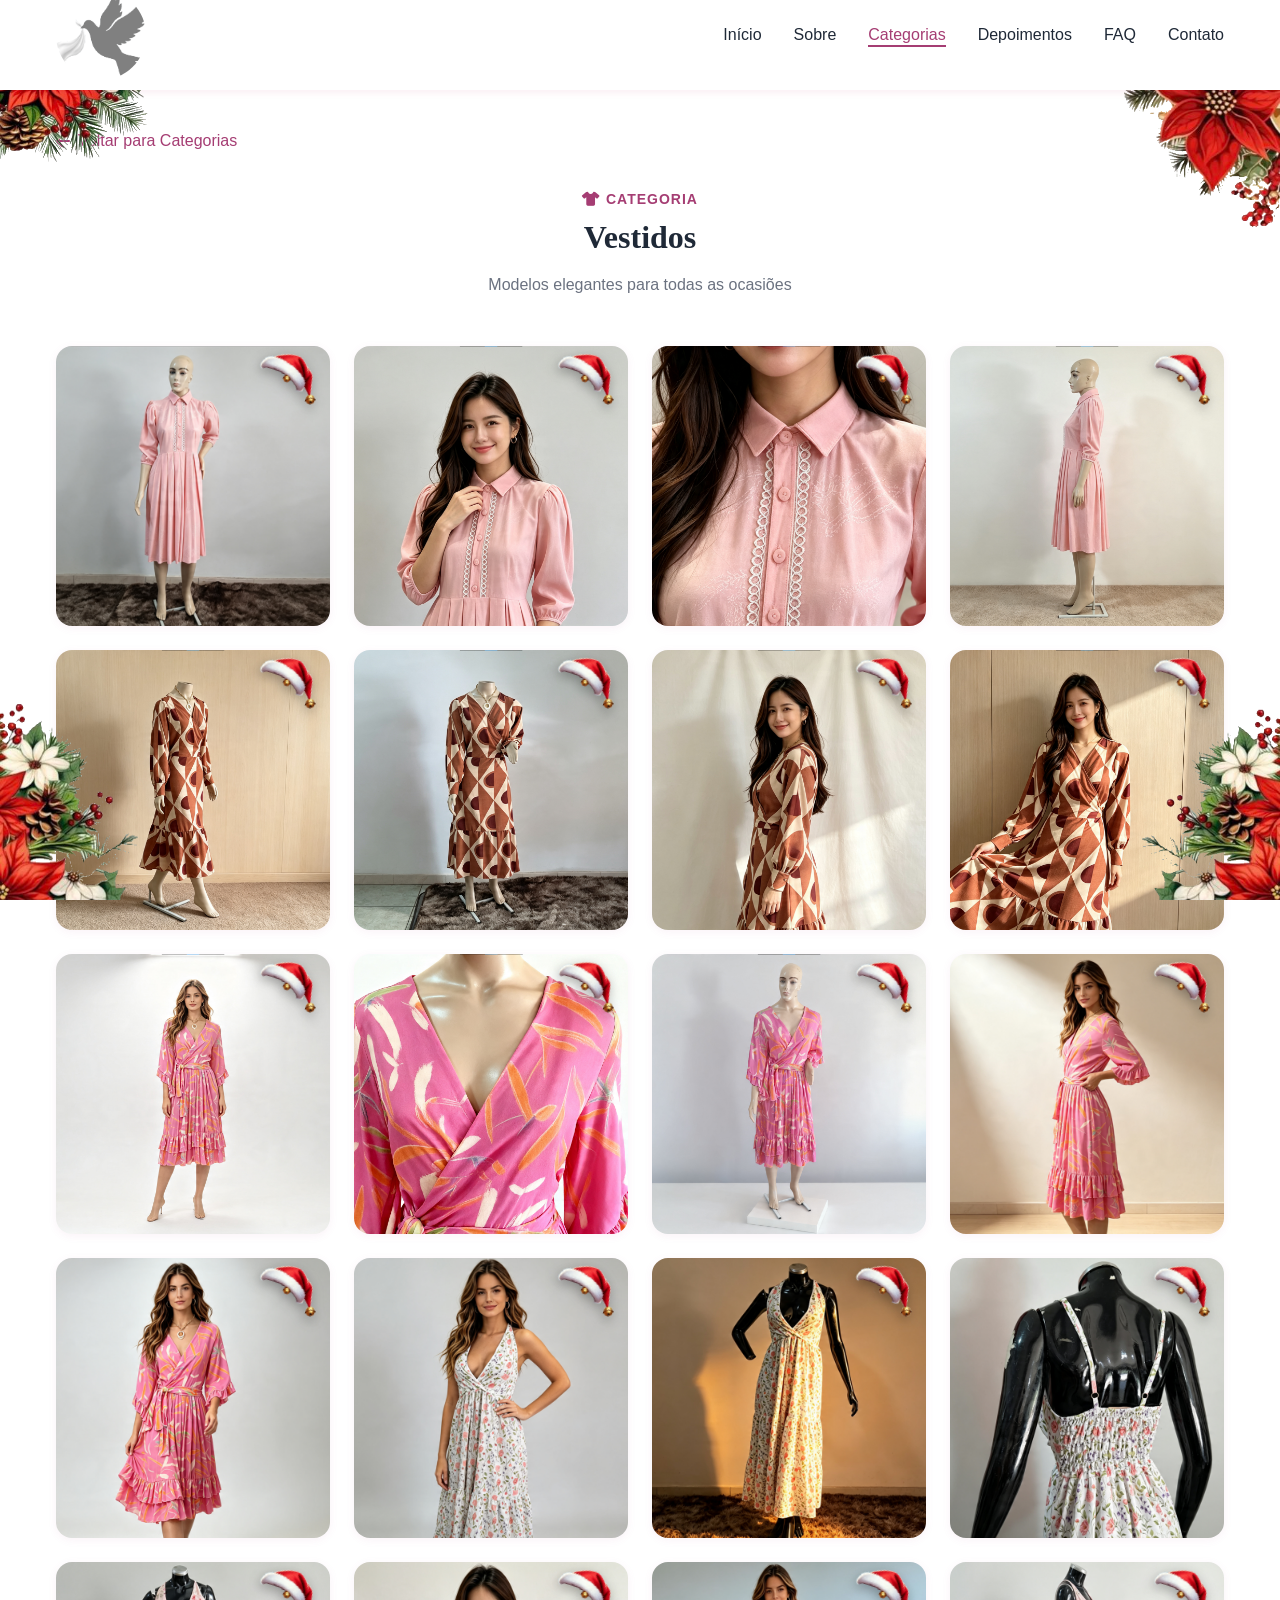
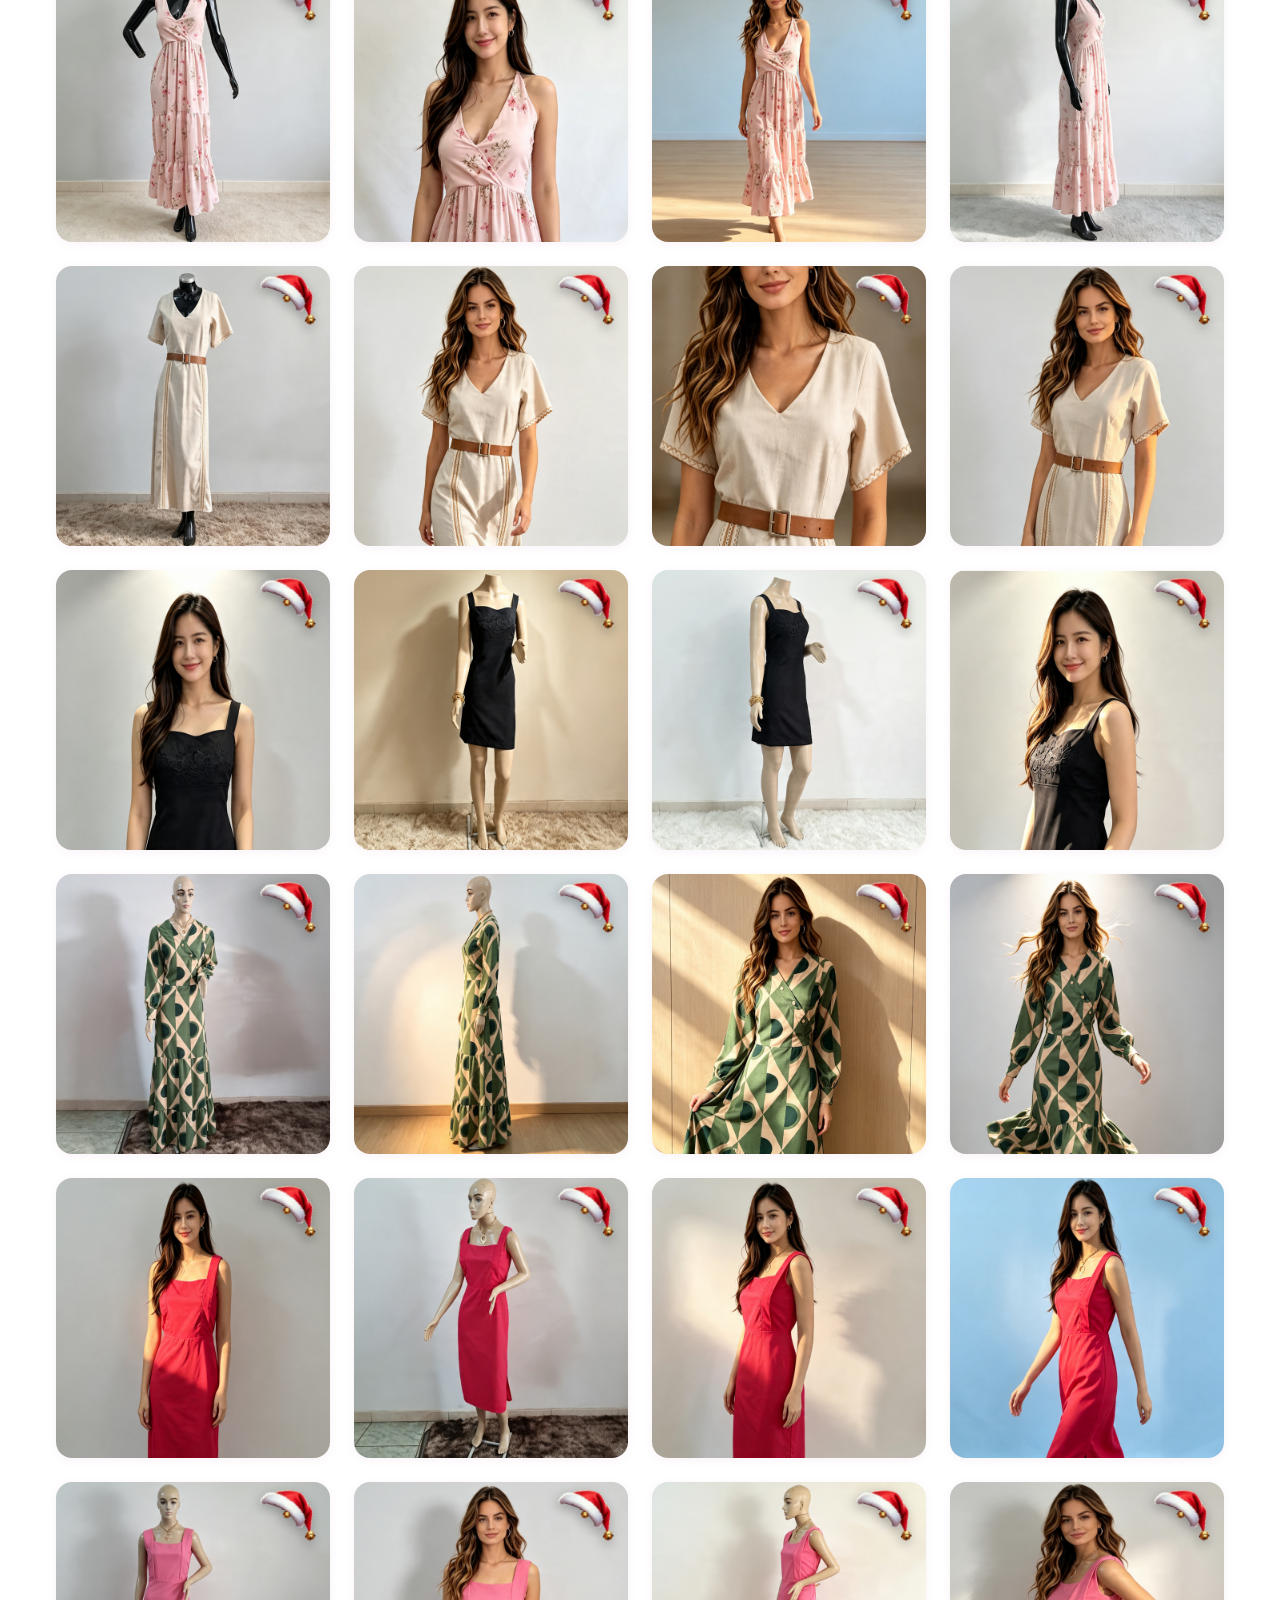
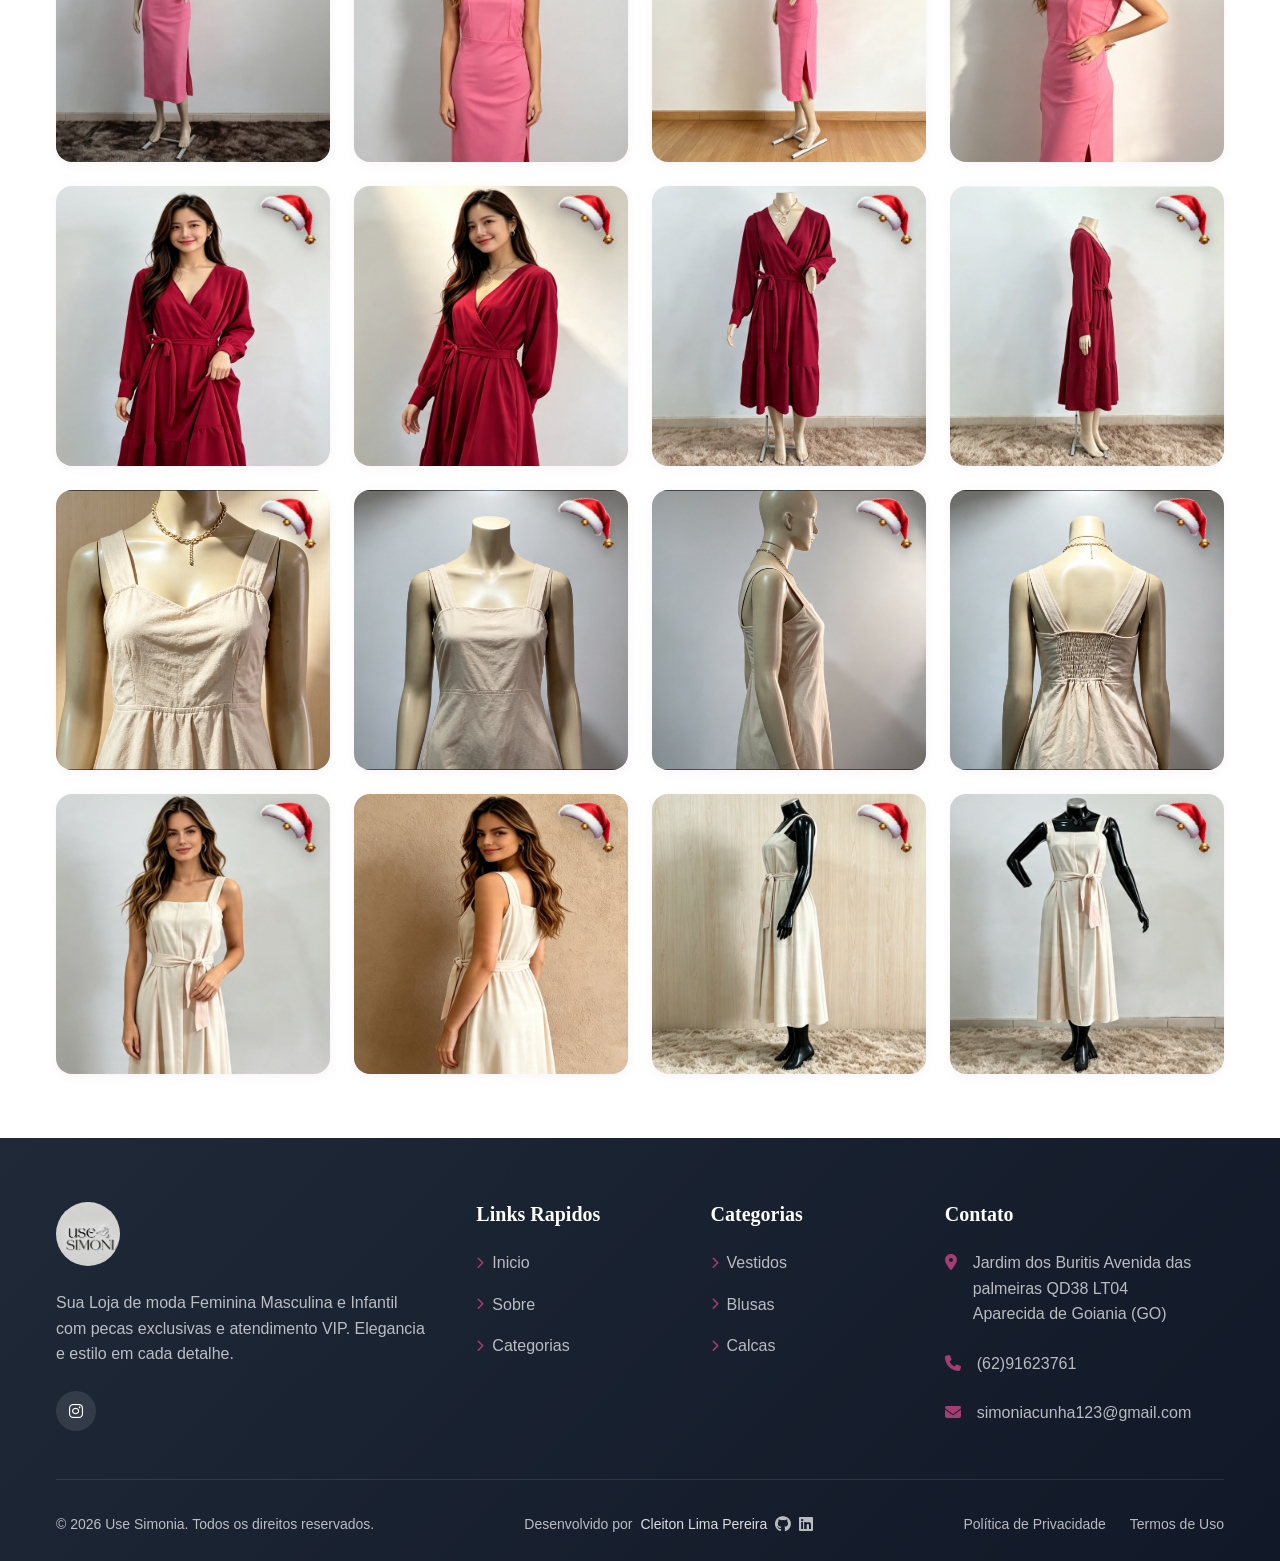
<file: vestido.html>
<!DOCTYPE html>
<html lang="pt-BR">

<head>
    <meta charset="UTF-8">
    <meta name="viewport" content="width=device-width, initial-scale=1.0">
    <meta name="description" content="Use Simonia - Vestidos. Confira nossa coleção completa.">
    <title>Vestidos - Use Simonia</title>
    <link rel="stylesheet" href="style.css">
    <link rel="icon" type="image/jpeg" href="./assets/logo.jpg">
    <link rel="stylesheet" href="https://cdnjs.cloudflare.com/ajax/libs/font-awesome/6.4.0/css/all.min.css">
</head>

<body>
    <!-- Decoração de Natal - uma moldura em cada quina da página -->
    <div class="natal-moldura" aria-hidden="true">
        <img src="./assets/moldura1.png" alt="" class="natal-moldura__item natal-moldura__item--1">
        <img src="./assets/moldura2.png" alt="" class="natal-moldura__item natal-moldura__item--2">
        <img src="./assets/moldura3.png" alt="" class="natal-moldura__item natal-moldura__item--3">
        <img src="./assets/moldura4.png" alt="" class="natal-moldura__item natal-moldura__item--4">
    </div>

    <!-- Header -->
    <header class="header" id="header">
        <nav class="nav container">
            <a href="index.html" class="nav__logo">
                <img src="./assets/transparente certo.png" alt="Use Simonia" class="nav__logo-img"></a>

            <div class="nav__menu" id="nav-menu">
                <ul class="nav__list">
                    <li class="nav__item">
                        <a href="index.html#inicio" class="nav__link">Início</a>
                    </li>
                    <li class="nav__item">
                        <a href="index.html#sobre" class="nav__link">Sobre</a>
                    </li>

                    <li class="nav__item">
                        <a href="index.html#categorias" class="nav__link active-link">Categorias</a>
                    </li>
                    <li class="nav__item">
                        <a href="index.html#depoimentos" class="nav__link">Depoimentos</a>
                    </li>
                    <li class="nav__item">
                        <a href="index.html#faq" class="nav__link">FAQ</a>
                    </li>
                    <li class="nav__item">
                        <a href="index.html#contato" class="nav__link">Contato</a>
                    </li>
                </ul>
                <div class="nav__close" id="nav-close">
                    <i class="fas fa-times"></i>
                </div>
            </div>

            <div class="nav__toggle" id="nav-toggle">
                <i class="fas fa-bars"></i>
            </div>
        </nav>
    </header>
    <main class="main">
        <section class="section" style="padding-top: 8rem;">
            <div class="container">
                <a href="index.html#categorias"
                    style="display:inline-flex;align-items:center;gap:8px;color:var(--primary-color);text-decoration:none;font-weight:var(--weight-medium);margin-bottom:2rem;">
                    <i class="fas fa-arrow-left"></i> Voltar para Categorias
                </a>
                <div class="section__header" data-aos="fade-up">
                    <span class="section__subtitle"><i class="fas fa-tshirt"></i> Categoria</span>
                    <h2 class="section__title">Vestidos</h2>
                    <p class="section__description">Modelos elegantes para todas as ocasiões</p>
                </div>

                <!-- ==================================================================
                     COMO ACRESCENTAR MAIS FOTOS NESTA PAGINA:
                     1. Copie um bloco inteiro que comeca em <div class="galeria__item" ...>
                        e termina no </div> correspondente (marcado abaixo).
                     2. Cole logo depois dele, dentro da mesma div class="galeria__container".
                     3. Troque o link da imagem (src) pela sua foto.
                        Se a foto estiver na pasta assents, use: ./assents/nome-da-foto.jpg
                     4. Troque o texto do "alt" pelo nome da peca.
                     ================================================================== -->
                <div class="galeria__container" id="produtos-grid">
                    <!-- INICIO DO BLOCO - copie a partir daqui -->
                    <div class="galeria__item" data-aos="zoom-in">
                        <img src="./assets/vestido (6).png" alt="Vestido " class="galeria__img">
                        <div class="galeria__overlay">
                            <i class="fas fa-search-plus"></i>
                        </div>
                    </div>
                    <!-- FIM DO BLOCO - copie ate aqui -->
                    <!-- INICIO DO BLOCO - copie a partir daqui -->
                    <div class="galeria__item" data-aos="zoom-in">
                        <img src="./assets/vestido  (7).png" alt="Vestido " class="galeria__img">
                        <div class="galeria__overlay">
                            <i class="fas fa-search-plus"></i>
                        </div>
                    </div>
                    <!-- FIM DO BLOCO - copie ate aqui -->
                    <!-- INICIO DO BLOCO - copie a partir daqui -->
                    <div class="galeria__item" data-aos="zoom-in">
                        <img src="./assets/vestido  (8).png" alt="Vestido " class="galeria__img">
                        <div class="galeria__overlay">
                            <i class="fas fa-search-plus"></i>
                        </div>
                    </div>
                    <!-- FIM DO BLOCO - copie ate aqui -->
                    <!-- INICIO DO BLOCO - copie a partir daqui -->
                    <div class="galeria__item" data-aos="zoom-in">
                        <img src="./assets/vestido  (10).png" alt="Vestido " class="galeria__img">
                        <div class="galeria__overlay">
                            <i class="fas fa-search-plus"></i>
                        </div>
                    </div>
                    <!-- FIM DO BLOCO - copie ate aqui -->
                    <!-- INICIO DO BLOCO - copie a partir daqui -->
                    <div class="galeria__item" data-aos="zoom-in">
                        <img src="./assets/vestido  (16).png" alt="Vestido " class="galeria__img">
                        <div class="galeria__overlay">
                            <i class="fas fa-search-plus"></i>
                        </div>
                    </div>
                    <!-- FIM DO BLOCO - copie ate aqui -->
                    <!-- INICIO DO BLOCO - copie a partir daqui -->
                    <div class="galeria__item" data-aos="zoom-in">
                        <img src="./assets/vestido  (15).png" alt="Vestido elegante" class="galeria__img">
                        <div class="galeria__overlay">
                            <i class="fas fa-search-plus"></i>
                        </div>
                    </div>
                    <!-- FIM DO BLOCO - copie ate aqui -->
                    <!-- INICIO DO BLOCO - copie a partir daqui -->
                    <div class="galeria__item" data-aos="zoom-in">
                        <img src="./assets/vestido  (13).png" alt="Vestido elegante" class="galeria__img">
                        <div class="galeria__overlay">
                            <i class="fas fa-search-plus"></i>
                        </div>
                    </div>
                    <!-- FIM DO BLOCO - copie ate aqui -->
                    <!-- INICIO DO BLOCO - copie a partir daqui -->
                    <div class="galeria__item" data-aos="zoom-in">
                        <img src="./assets/vestido  (14).png" alt="Vestido elegante" class="galeria__img">
                        <div class="galeria__overlay">
                            <i class="fas fa-search-plus"></i>
                        </div>
                    </div>
                    <!-- FIM DO BLOCO - copie ate aqui -->
                    <!-- INICIO DO BLOCO - copie a partir daqui -->
                    <div class="galeria__item" data-aos="zoom-in">
                        <img src="./assets/vestido  (20).png" alt="Vestido elegante" class="galeria__img">
                        <div class="galeria__overlay">
                            <i class="fas fa-search-plus"></i>
                        </div>
                    </div>
                    <!-- FIM DO BLOCO - copie ate aqui -->
                    <!-- INICIO DO BLOCO - copie a partir daqui -->
                    <div class="galeria__item" data-aos="zoom-in">
                        <img src="./assets/vestido  (18).png" alt="Vestido elegante" class="galeria__img">
                        <div class="galeria__overlay">
                            <i class="fas fa-search-plus"></i>
                        </div>
                    </div>
                    <!-- FIM DO BLOCO - copie ate aqui -->
                    <!-- INICIO DO BLOCO - copie a partir daqui -->
                    <div class="galeria__item" data-aos="zoom-in">
                        <img src="./assets/vestido  (17).png" alt="Vestido elegante" class="galeria__img">
                        <div class="galeria__overlay">
                            <i class="fas fa-search-plus"></i>
                        </div>
                    </div>
                    <!-- FIM DO BLOCO - copie ate aqui -->
                    <!-- INICIO DO BLOCO - copie a partir daqui -->
                    <div class="galeria__item" data-aos="zoom-in">
                        <img src="./assets/vestido  (21).png" alt="Vestido elegante" class="galeria__img">
                        <div class="galeria__overlay">
                            <i class="fas fa-search-plus"></i>
                        </div>
                    </div>
                    <!-- FIM DO BLOCO - copie ate aqui -->
                    <!-- INICIO DO BLOCO - copie a partir daqui -->
                    <div class="galeria__item" data-aos="zoom-in">
                        <img src="./assets/vestido  (23).png" alt="Vestido elegante" class="galeria__img">
                        <div class="galeria__overlay">
                            <i class="fas fa-search-plus"></i>
                        </div>
                    </div>
                    <!-- FIM DO BLOCO - copie ate aqui -->
                    <!-- INICIO DO BLOCO - copie a partir daqui -->
                    <div class="galeria__item" data-aos="zoom-in">
                        <img src="./assets/vestido  (24).png" alt="Vestido elegante" class="galeria__img">
                        <div class="galeria__overlay">
                            <i class="fas fa-search-plus"></i>
                        </div>
                    </div>
                    <!-- FIM DO BLOCO - copie ate aqui -->
                    <!-- INICIO DO BLOCO - copie a partir daqui -->
                    <div class="galeria__item" data-aos="zoom-in">
                        <img src="./assets/vestido  (25).png" alt="Vestido elegante" class="galeria__img">
                        <div class="galeria__overlay">
                            <i class="fas fa-search-plus"></i>
                        </div>
                    </div>
                    <!-- FIM DO BLOCO - copie ate aqui -->
                    <!-- INICIO DO BLOCO - copie a partir daqui -->
                    <div class="galeria__item" data-aos="zoom-in">
                        <img src="./assets/vestido  (26).png" alt="Vestido elegante" class="galeria__img">
                        <div class="galeria__overlay">
                            <i class="fas fa-search-plus"></i>
                        </div>
                    </div>
                    <!-- FIM DO BLOCO - copie ate aqui -->
                    <!-- INICIO DO BLOCO - copie a partir daqui -->
                    <div class="galeria__item" data-aos="zoom-in">
                        <img src="./assets/vestido  (29).png" alt="Vestido elegante" class="galeria__img">
                        <div class="galeria__overlay">
                            <i class="fas fa-search-plus"></i>
                        </div>
                    </div>
                    <!-- FIM DO BLOCO - copie ate aqui -->
                    <!-- INICIO DO BLOCO - copie a partir daqui -->
                    <div class="galeria__item" data-aos="zoom-in">
                        <img src="./assets/vestido  (33).png" alt="Vestido elegante" class="galeria__img">
                        <div class="galeria__overlay">
                            <i class="fas fa-search-plus"></i>
                        </div>
                    </div>
                    <!-- FIM DO BLOCO - copie ate aqui -->
                    <!-- INICIO DO BLOCO - copie a partir daqui -->
                    <div class="galeria__item" data-aos="zoom-in">
                        <img src="./assets/vestido  (34).png" alt="Vestido elegante" class="galeria__img">
                        <div class="galeria__overlay">
                            <i class="fas fa-search-plus"></i>
                        </div>
                    </div>
                    <!-- FIM DO BLOCO - copie ate aqui -->
                    <!-- INICIO DO BLOCO - copie a partir daqui -->
                    <div class="galeria__item" data-aos="zoom-in">
                        <img src="./assets/vestido  (30).png" alt="Vestido elegante" class="galeria__img">
                        <div class="galeria__overlay">
                            <i class="fas fa-search-plus"></i>
                        </div>
                    </div>
                    <!-- FIM DO BLOCO - copie ate aqui -->
                    <!-- INICIO DO BLOCO - copie a partir daqui -->
                    <div class="galeria__item" data-aos="zoom-in">
                        <img src="./assets/vestido  (39).png" alt="Vestido elegante" class="galeria__img">
                        <div class="galeria__overlay">
                            <i class="fas fa-search-plus"></i>
                        </div>
                    </div>
                    <!-- FIM DO BLOCO - copie ate aqui -->
                    <!-- INICIO DO BLOCO - copie a partir daqui -->
                    <div class="galeria__item" data-aos="zoom-in">
                        <img src="./assets/vestido  (38).png" alt="Vestido elegante" class="galeria__img">
                        <div class="galeria__overlay">
                            <i class="fas fa-search-plus"></i>
                        </div>
                    </div>
                    <!-- FIM DO BLOCO - copie ate aqui -->
                    <!-- INICIO DO BLOCO - copie a partir daqui -->
                    <div class="galeria__item" data-aos="zoom-in">
                        <img src="./assets/vestido  (37).png" alt="Vestido elegante" class="galeria__img">
                        <div class="galeria__overlay">
                            <i class="fas fa-search-plus"></i>
                        </div>
                    </div>
                    <!-- FIM DO BLOCO - copie ate aqui -->
                    <!-- INICIO DO BLOCO - copie a partir daqui -->
                    <div class="galeria__item" data-aos="zoom-in">
                        <img src="./assets/vestido  (36).png" alt="Vestido elegante" class="galeria__img">
                        <div class="galeria__overlay">
                            <i class="fas fa-search-plus"></i>
                        </div>
                    </div>
                    <!-- FIM DO BLOCO - copie ate aqui -->
                    <!-- INICIO DO BLOCO - copie a partir daqui -->
                    <div class="galeria__item" data-aos="zoom-in">
                        <img src="./assets/vestido  (44).png" alt="Vestido elegante" class="galeria__img">
                        <div class="galeria__overlay">
                            <i class="fas fa-search-plus"></i>
                        </div>
                    </div>
                    <!-- FIM DO BLOCO - copie ate aqui -->
                    <!-- INICIO DO BLOCO - copie a partir daqui -->
                    <div class="galeria__item" data-aos="zoom-in">
                        <img src="./assets/vestido  (43).png" alt="Vestido elegante" class="galeria__img">
                        <div class="galeria__overlay">
                            <i class="fas fa-search-plus"></i>
                        </div>
                    </div>
                    <!-- FIM DO BLOCO - copie ate aqui -->
                    <!-- INICIO DO BLOCO - copie a partir daqui -->
                    <div class="galeria__item" data-aos="zoom-in">
                        <img src="./assets/vestido  (42).png" alt="Vestido elegante" class="galeria__img">
                        <div class="galeria__overlay">
                            <i class="fas fa-search-plus"></i>
                        </div>
                    </div>
                    <!-- FIM DO BLOCO - copie ate aqui -->
                    <!-- INICIO DO BLOCO - copie a partir daqui -->
                    <div class="galeria__item" data-aos="zoom-in">
                        <img src="./assets/vestido  (45).png" alt="Vestido elegante" class="galeria__img">
                        <div class="galeria__overlay">
                            <i class="fas fa-search-plus"></i>
                        </div>
                    </div>
                    <!-- FIM DO BLOCO - copie ate aqui -->
                    <!-- INICIO DO BLOCO - copie a partir daqui -->
                    <div class="galeria__item" data-aos="zoom-in">
                        <img src="./assets/vestido  (46).png" alt="Vestido elegante" class="galeria__img">
                        <div class="galeria__overlay">
                            <i class="fas fa-search-plus"></i>
                        </div>
                    </div>
                    <!-- FIM DO BLOCO - copie ate aqui -->
                    <!-- INICIO DO BLOCO - copie a partir daqui -->
                    <div class="galeria__item" data-aos="zoom-in">
                        <img src="./assets/vestido  (47).png" alt="Vestido elegante" class="galeria__img">
                        <div class="galeria__overlay">
                            <i class="fas fa-search-plus"></i>
                        </div>
                    </div>
                    <!-- FIM DO BLOCO - copie ate aqui -->
                    <!-- INICIO DO BLOCO - copie a partir daqui -->
                    <div class="galeria__item" data-aos="zoom-in">
                        <img src="./assets/vestido  (48).png" alt="Vestido elegante" class="galeria__img">
                        <div class="galeria__overlay">
                            <i class="fas fa-search-plus"></i>
                        </div>
                    </div>
                    <!-- FIM DO BLOCO - copie ate aqui -->
                    <!-- INICIO DO BLOCO - copie a partir daqui -->
                    <div class="galeria__item" data-aos="zoom-in">
                        <img src="./assets/vestido  (49).png" alt="Vestido elegante" class="galeria__img">
                        <div class="galeria__overlay">
                            <i class="fas fa-search-plus"></i>
                        </div>
                    </div>
                    <!-- FIM DO BLOCO - copie ate aqui -->
                    <!-- INICIO DO BLOCO - copie a partir daqui -->
                    <div class="galeria__item" data-aos="zoom-in">
                        <img src="./assets/vestido  (50).png" alt="Vestido elegante" class="galeria__img">
                        <div class="galeria__overlay">
                            <i class="fas fa-search-plus"></i>
                        </div>
                    </div>
                    <!-- FIM DO BLOCO - copie ate aqui -->
                    <!-- INICIO DO BLOCO - copie a partir daqui -->
                    <div class="galeria__item" data-aos="zoom-in">
                        <img src="./assets/vestido  (53).png" alt="Vestido elegante" class="galeria__img">
                        <div class="galeria__overlay">
                            <i class="fas fa-search-plus"></i>
                        </div>
                    </div>
                    <!-- FIM DO BLOCO - copie ate aqui -->
                    <!-- INICIO DO BLOCO - copie a partir daqui -->
                    <div class="galeria__item" data-aos="zoom-in">
                        <img src="./assets/vestido  (51).png" alt="Vestido elegante" class="galeria__img">
                        <div class="galeria__overlay">
                            <i class="fas fa-search-plus"></i>
                        </div>
                    </div>
                    <!-- FIM DO BLOCO - copie ate aqui -->
                    <!-- INICIO DO BLOCO - copie a partir daqui -->
                    <div class="galeria__item" data-aos="zoom-in">
                        <img src="./assets/vestido  (52).png" alt="Vestido elegante" class="galeria__img">
                        <div class="galeria__overlay">
                            <i class="fas fa-search-plus"></i>
                        </div>
                    </div>
                    <!-- FIM DO BLOCO - copie ate aqui -->
                    <!-- INICIO DO BLOCO - copie a partir daqui -->
                    <div class="galeria__item" data-aos="zoom-in">
                        <img src="./assets/vestido  (55).png" alt="Vestido elegante" class="galeria__img">
                        <div class="galeria__overlay">
                            <i class="fas fa-search-plus"></i>
                        </div>
                    </div>
                    <!-- FIM DO BLOCO - copie ate aqui -->
                    <!-- INICIO DO BLOCO - copie a partir daqui -->
                    <div class="galeria__item" data-aos="zoom-in">
                        <img src="./assets/vestido  (57).png" alt="Vestido elegante" class="galeria__img">
                        <div class="galeria__overlay">
                            <i class="fas fa-search-plus"></i>
                        </div>
                    </div>
                    <!-- FIM DO BLOCO - copie ate aqui -->
                    <!-- INICIO DO BLOCO - copie a partir daqui -->
                    <div class="galeria__item" data-aos="zoom-in">
                        <img src="./assets/vestido  (56).png" alt="Vestido elegante" class="galeria__img">
                        <div class="galeria__overlay">
                            <i class="fas fa-search-plus"></i>
                        </div>
                    </div>
                    <!-- FIM DO BLOCO - copie ate aqui -->
                    <!-- INICIO DO BLOCO - copie a partir daqui -->
                    <div class="galeria__item" data-aos="zoom-in">
                        <img src="./assets/vestido  (58).png" alt="Vestido elegante" class="galeria__img">
                        <div class="galeria__overlay">
                            <i class="fas fa-search-plus"></i>
                        </div>
                    </div>
                    <!-- FIM DO BLOCO - copie ate aqui -->
                    <!-- INICIO DO BLOCO - copie a partir daqui -->
                    <div class="galeria__item" data-aos="zoom-in">
                        <img src="./assets/vestido  (60).png" alt="Vestido elegante" class="galeria__img">
                        <div class="galeria__overlay">
                            <i class="fas fa-search-plus"></i>
                        </div>
                    </div>
                    <!-- FIM DO BLOCO - copie ate aqui -->
                    <!-- INICIO DO BLOCO - copie a partir daqui -->
                    <div class="galeria__item" data-aos="zoom-in">
                        <img src="./assets/vestido  (61).png" alt="Vestido elegante" class="galeria__img">
                        <div class="galeria__overlay">
                            <i class="fas fa-search-plus"></i>
                        </div>
                    </div>
                    <!-- FIM DO BLOCO - copie ate aqui -->
                    <!-- INICIO DO BLOCO - copie a partir daqui -->
                    <div class="galeria__item" data-aos="zoom-in">
                        <img src="./assets/vestido  (62).png" alt="Vestido elegante" class="galeria__img">
                        <div class="galeria__overlay">
                            <i class="fas fa-search-plus"></i>
                        </div>
                    </div>
                    <!-- FIM DO BLOCO - copie ate aqui -->
                    <!-- INICIO DO BLOCO - copie a partir daqui -->
                    <div class="galeria__item" data-aos="zoom-in">
                        <img src="./assets/vestido  (63).png" alt="Vestido elegante" class="galeria__img">
                        <div class="galeria__overlay">
                            <i class="fas fa-search-plus"></i>
                        </div>
                    </div>
                    <!-- FIM DO BLOCO - copie ate aqui -->
                    <!-- INICIO DO BLOCO - copie a partir daqui -->
                    <div class="galeria__item" data-aos="zoom-in">
                        <img src="./assets/vestido  (2).png" alt="Vestido elegante" class="galeria__img">
                        <div class="galeria__overlay">
                            <i class="fas fa-search-plus"></i>
                        </div>
                    </div>
                    <!-- FIM DO BLOCO - copie ate aqui -->
                    <!-- INICIO DO BLOCO - copie a partir daqui -->
                    <div class="galeria__item" data-aos="zoom-in">
                        <img src="./assets/vestido  (3).png" alt="Vestido elegante" class="galeria__img">
                        <div class="galeria__overlay">
                            <i class="fas fa-search-plus"></i>
                        </div>
                    </div>
                    <!-- FIM DO BLOCO - copie ate aqui -->
                    <!-- INICIO DO BLOCO - copie a partir daqui -->
                    <div class="galeria__item" data-aos="zoom-in">
                        <img src="./assets/vestido  (4).png" alt="Vestido elegante" class="galeria__img">
                        <div class="galeria__overlay">
                            <i class="fas fa-search-plus"></i>
                        </div>
                    </div>
                    <!-- FIM DO BLOCO - copie ate aqui -->
                    <!-- INICIO DO BLOCO - copie a partir daqui -->
                    <div class="galeria__item" data-aos="zoom-in">
                        <img src="./assets/vestido  (5).png" alt="Vestido elegante" class="galeria__img">
                        <div class="galeria__overlay">
                            <i class="fas fa-search-plus"></i>
                        </div>
                    </div>
                    <!-- FIM DO BLOCO - copie ate aqui -->
                    <!-- INICIO DO BLOCO - copie a partir daqui -->
                    <div class="galeria__item" data-aos="zoom-in">
                        <img src="./assets/vestido (65).png" alt="Vestido elegante" class="galeria__img">
                        <div class="galeria__overlay">
                            <i class="fas fa-search-plus"></i>
                        </div>
                    </div>
                    <!-- FIM DO BLOCO - copie ate aqui -->
                    <!-- INICIO DO BLOCO - copie a partir daqui -->
                    <div class="galeria__item" data-aos="zoom-in">
                        <img src="./assets/vestido (66).png" alt="Vestido elegante" class="galeria__img">
                        <div class="galeria__overlay">
                            <i class="fas fa-search-plus"></i>
                        </div>
                    </div>
                    <!-- FIM DO BLOCO - copie ate aqui -->
                    <!-- INICIO DO BLOCO - copie a partir daqui -->
                    <div class="galeria__item" data-aos="zoom-in">
                        <img src="./assets/vestido (67).png" alt="Vestido elegante" class="galeria__img">
                        <div class="galeria__overlay">
                            <i class="fas fa-search-plus"></i>
                        </div>
                    </div>
                    <!-- FIM DO BLOCO - copie ate aqui -->
                    <!-- INICIO DO BLOCO - copie a partir daqui -->
                    <div class="galeria__item" data-aos="zoom-in">
                        <img src="./assets/vestido (68).png" alt="Vestido elegante" class="galeria__img">
                        <div class="galeria__overlay">
                            <i class="fas fa-search-plus"></i>
                        </div>
                    </div>
                    <!-- FIM DO BLOCO - copie ate aqui -->
                </div>
            </div>
        </section>
    </main>
    <!-- Footer -->
    <footer class="footer">
        <div class="container">
            <div class="footer__container">
                <div class="footer__column">
                    <a href="index.html" class="footer__logo">
                        <img src="./assets/logo.jpg" alt="Use Simonia" class="footer__logo-img"></a>
                    <p class="footer__description">
                        Sua Loja de moda Feminina Masculina e Infantil com pecas exclusivas e atendimento VIP. Elegancia
                        e estilo em cada detalhe.
                    </p>
                    <div class="footer__social">
                        <a href="https://www.instagram.com/use_simonia_/" target="_blank" class="footer__social-link">
                            <i class="fab fa-instagram"></i>
                        </a>
                    </div>
                </div>
                <div class="footer__column">
                    <h3 class="footer__title">Links Rapidos</h3>
                    <ul class="footer__links">
                        <li><a href="index.html#inicio" class="footer__link"><i class="fas fa-chevron-right"></i>
                                Inicio</a></li>
                        <li><a href="index.html#sobre" class="footer__link"><i class="fas fa-chevron-right"></i>
                                Sobre</a></li>

                        <li><a href="index.html#categorias" class="footer__link"><i class="fas fa-chevron-right"></i>
                                Categorias</a></li>
                    </ul>
                </div>
                <div class="footer__column">
                    <h3 class="footer__title">Categorias</h3>
                    <ul class="footer__links">
                        <li><a href="vestido.html" class="footer__link"><i class="fas fa-chevron-right"></i>
                                Vestidos</a></li>
                        <li><a href="blusa.html" class="footer__link"><i class="fas fa-chevron-right"></i> Blusas</a>
                        </li>
                        <li><a href="calca.html" class="footer__link"><i class="fas fa-chevron-right"></i> Calcas</a>
                        </li>

                    </ul>
                </div>
                <div class="footer__column">
                    <h3 class="footer__title">Contato</h3>
                    <ul class="footer__info">
                        <li class="footer__info-item">
                            <i class="fas fa-map-marker-alt"></i>
                            <span>Jardim dos Buritis Avenida das palmeiras QD38 LT04<br>Aparecida de Goiania (GO)</span>
                        </li>
                        <li class="footer__info-item">
                            <i class="fas fa-phone"></i>
                            <span>(62)91623761</span>
                        </li>
                        <li class="footer__info-item">
                            <i class="fas fa-envelope"></i>
                            <span>simoniacunha123@gmail.com</span>
                        </li>
                    </ul>
                </div>
            </div>
            <div class="footer__bottom">
                <p class="footer__copy">
                    &copy; 2026 Use Simonia. Todos os direitos reservados.
                </p>
                <!-- Crédito do desenvolvedor -->
                <p class="credito-dev">
                    Desenvolvido por <strong>Cleiton Lima Pereira</strong>
                    <a href="https://github.com/cleiton141-ai/" target="_blank" rel="noopener noreferrer"
                        aria-label="GitHub do desenvolvedor"><i class="fab fa-github"></i></a>
                    <a href="https://www.linkedin.com/in/cleitonlimapereira/" target="_blank" rel="noopener noreferrer"
                        aria-label="LinkedIn do desenvolvedor"><i class="fab fa-linkedin"></i></a>
                </p>
                <div class="footer__bottom-links">
                    <a href="#" class="footer__bottom-link">Política de Privacidade</a>
                    <a href="#" class="footer__bottom-link">Termos de Uso</a>
                </div>
            </div>
        </div>
    </footer>

    <!-- Scroll to Top -->
    <button class="scroll-top" id="scroll-top">
        <i class="fas fa-arrow-up"></i>
    </button>

    <script src="script.js"></script>
</body>

</html>
</file>
<file: style.css>
/* ==================== VARIABLES ==================== */
:root {
    /* Colors */
    --primary-color: #a53d73;
    --primary-dark: #ac5685;
    --primary-light: #f1c1db;
    --accent-color: #990958;
    --accent-dark: #a77f93;
    --text-dark: #1f2937;
    --text-gray: #6b7280;
    --text-light: #9ca3af;
    --white: #ffffff;
    --bg-light: #fde7f3;
    --bg-lighter: #fef5fa;
    --border-color: #f9d9ea;

    /* Typography */
    --font-primary: 'Segoe UI', Tahoma, Geneva, Verdana, sans-serif;
    --font-heading: 'Georgia', serif;

    /* Font Sizes */
    --h1-size: 2.5rem;
    --h2-size: 2rem;
    --h3-size: 1.5rem;
    --h4-size: 1.25rem;
    --normal-size: 1rem;
    --small-size: 0.875rem;

    /* Font Weights */
    --weight-regular: 400;
    --weight-medium: 500;
    --weight-semibold: 600;
    --weight-bold: 700;

    /* Spacing */
    --spacing-xs: 0.5rem;
    --spacing-sm: 1rem;
    --spacing-md: 1.5rem;
    --spacing-lg: 2rem;
    --spacing-xl: 3rem;
    --spacing-xxl: 4rem;

    /* Transitions */
    --transition: all 0.3s ease;
    --transition-slow: all 0.5s ease;

    /* Shadows */
    --shadow-sm: 0 2px 8px rgba(197, 89, 148, 0.08);
    --shadow-md: 0 4px 16px rgba(182, 60, 129, 0.12);
    --shadow-lg: 0 8px 32px rgba(209, 38, 132, 0.16);

    /* Border Radius */
    --radius-sm: 8px;
    --radius-md: 12px;
    --radius-lg: 16px;
    --radius-xl: 24px;

    /* Z-index */
    --z-fixed: 100;
    --z-modal: 1000;
}

.iline {
    display: block;
    align-items: center;
}

/* ==================== BASE ==================== */
* {
    margin: 0;
    padding: 0;
    box-sizing: border-box;

}



html {
    scroll-behavior: smooth;
}

body {
    font-family: var(--font-primary);
    font-size: var(--normal-size);
    color: var(--text-dark);
    line-height: 1.6;
    background-color: var(--white);
}

h1,
h2,
h3,
h4 {
    font-family: var(--font-heading);
    font-weight: var(--weight-bold);
    line-height: 1.2;
    color: var(--text-dark);
}

img {
    max-width: 100%;
    height: auto;
    display: block;
}

a {
    text-decoration: none;
    color: inherit;
}

ul {
    list-style: none;
}

button {
    border: none;
    background: none;
    cursor: pointer;
    font-family: inherit;
}

/* ==================== REUSABLE CLASSES ==================== */
.container {
    max-width: 1200px;
    margin: 0 auto;
    padding: 0 var(--spacing-sm);
}

.section {
    padding: var(--spacing-xxl) 0;
}

.section__header {
    text-align: center;
    margin-bottom: var(--spacing-xl);
}

.section__subtitle {
    display: inline-block;
    color: var(--primary-color);
    font-weight: var(--weight-semibold);
    font-size: var(--small-size);
    text-transform: uppercase;
    letter-spacing: 1px;
    margin-bottom: var(--spacing-xs);
}

.section__title {
    font-size: var(--h2-size);
    margin-bottom: var(--spacing-sm);
    color: var(--text-dark);
}

.section__description {
    color: var(--text-gray);
    max-width: 600px;
    margin: 0 auto;
}

.btn {
    display: inline-flex;
    align-items: center;
    gap: var(--spacing-xs);
    padding: 0.875rem 1.75rem;
    border-radius: var(--radius-md);
    font-weight: var(--weight-semibold);
    transition: var(--transition);
    cursor: pointer;
}

.btn--primary {
    background: linear-gradient(135deg, var(--primary-color), var(--primary-light));
    color: var(--white);
    box-shadow: var(--shadow-md);
}

.btn--primary:hover {
    transform: translateY(-2px);
    box-shadow: var(--shadow-lg);
}

.btn--outline {
    border: 2px solid var(--primary-color);
    color: var(--primary-color);
    background: var(--white);
}

.btn--outline:hover {
    background: var(--primary-color);
    color: var(--white);
}

/* ==================== HEADER ==================== */
.header {
    position: fixed;
    top: 0;
    left: 0;
    width: 100%;
    height: 10%;
    background: var(--white);
    box-shadow: var(--shadow-sm);
    z-index: var(--z-fixed);
    transition: var(--transition);
}

.nav {
    display: flex;
    align-items: center;
    justify-content: space-between;
    height: 70px;
}

.nav__logo {
    display: flex;
    align-items: center;
    gap: var(--spacing-xs);
    font-size: var(--h4-size);
    font-weight: var(--weight-bold);
    color: var(--primary-color);
    font-family: var(--font-heading);
}

.nav__logo i {
    font-size: 1.5rem;
    color: var(--accent-color);
}


.nav__logo-img {

    height: 90px;
    width: 90px;
    object-fit: cover;
    border-radius: 100%;
}

.nav__toggle,
.nav__close {
    display: none;
    font-size: 1.5rem;
    color: var(--text-dark);
    cursor: pointer;
}

.nav__list {
    display: flex;
    align-items: center;
    gap: var(--spacing-lg);
}

.nav__link {
    color: var(--text-dark);
    font-weight: var(--weight-medium);
    transition: var(--transition);
    position: relative;
}

.nav__link::after {
    content: '';
    position: absolute;
    bottom: -4px;
    left: 0;
    width: 0;
    height: 2px;
    background: var(--primary-color);
    transition: var(--transition);
}

.nav__link:hover::after,
.nav__link.active-link::after {
    width: 100%;
}

.nav__link:hover,
.nav__link.active-link {
    color: var(--primary-color);
}

/* ==================== HERO ==================== */
.hero {
    min-height: 100vh;
    background: linear-gradient(135deg, rgba(197, 193, 196, 0.95), rgba(207, 204, 206, 0.95)),
        url('https://images.unsplash.com/photo-1441986300917-64674bd600d8?w=1920&q=80');
    background-size: cover;
    background-position: center;
    background-attachment: fixed;
    display: flex;
    align-items: center;
    padding-top: 70px;
}

.hero__container {
    display: grid;
    grid-template-columns: 1fr 1fr;
    gap: var(--spacing-xl);
    align-items: center;
}

.hero__content {
    color: var(--white);
}

.hero__subtitle {
    display: inline-block;
    color: var(--accent-color);
    font-weight: var(--weight-semibold);
    font-size: var(--small-size);
    text-transform: uppercase;
    letter-spacing: 2px;
    margin-bottom: var(--spacing-sm);
}

.hero__title {
    font-size: var(--h1-size);
    margin-bottom: var(--spacing-md);
    line-height: 1.2;
}

.hero__description {
    font-size: 1.125rem;
    margin-bottom: var(--spacing-lg);
    opacity: 0.95;
    line-height: 1.8;
}

.hero__buttons {
    display: flex;
    flex-wrap: wrap;
    gap: var(--spacing-sm);
    margin-bottom: var(--spacing-xl);
}

.hero__stats {
    display: grid;
    grid-template-columns: repeat(3, 1fr);
    gap: var(--spacing-lg);
    padding-top: var(--spacing-lg);
    border-top: 1px solid rgba(255, 255, 255, 0.2);
}

.hero__stat {
    display: flex;
    align-items: center;
    gap: var(--spacing-sm);
}

.hero__stat i {
    font-size: 2rem;
    color: var(--accent-color);
}

.hero__stat-number {
    display: block;
    font-size: 1.5rem;
    font-weight: var(--weight-bold);
}

.hero__stat-text {
    display: block;
    font-size: var(--small-size);
    opacity: 0.9;
}

.hero__image-wrapper {
    position: relative;
    border-radius: var(--radius-xl);
    overflow: hidden;
    box-shadow: var(--shadow-lg);
}

.hero-slideshow {
    position: relative;
    width: 100%;
    height: 500px;
    overflow: hidden;
    border-radius: var(--radius-xl);
}

.hero-slideshow__slide {
    position: absolute;
    inset: 0;
    opacity: 0;
    transition: opacity 1.2s ease-in-out;
}

.hero-slideshow__slide--active {
    opacity: 1;
}

.hero-slideshow__slide img {
    width: 100%;
    height: 100%;
    object-fit: cover;
}

.hero-slideshow__dots {
    position: absolute;
    bottom: 16px;
    left: 50%;
    display: flex;
    gap: 8px;
    transform: translateX(-50%);
    z-index: 2;
}

.hero-slideshow__dot {
    width: 10px;
    height: 10px;
    border-radius: 50%;
    background: rgba(255, 255, 255, 0.55);
    cursor: pointer;
}

.hero-slideshow__dot--active {
    background: var(--accent-color);
}

.hero__img {
    width: 100%;
    height: 500px;
    object-fit: cover;
    border-radius: var(--radius-xl);
}

.hero__image-decoration {
    position: absolute;
    inset: 0;
    border: 3px solid var(--accent-color);
    border-radius: var(--radius-xl);
    transform: translate(15px, 15px);
    z-index: -1;
}

/* ==================== ABOUT ==================== */
.sobre__container {
    display: grid;
    grid-template-columns: 1fr 1fr;
    gap: var(--spacing-xl);
    align-items: center;
}

.sobre__image {
    position: relative;
}

.sobre__img {
    width: 100%;
    height: 500px;
    object-fit: cover;
    border-radius: var(--radius-xl);
    box-shadow: var(--shadow-lg);
}

.sobre__image-decoration {
    position: absolute;
    inset: 0;
    border: 3px solid var(--accent-color);
    border-radius: var(--radius-xl);
    transform: translate(-15px, -15px);
    z-index: -1;
}

.sobre__description {
    color: var(--text-gray);
    margin-bottom: var(--spacing-md);
    line-height: 1.8;
}

.sobre__features {
    display: grid;
    gap: var(--spacing-sm);
    margin-bottom: var(--spacing-lg);
}

.sobre__feature {
    display: flex;
    align-items: center;
    gap: var(--spacing-sm);
    color: var(--text-gray);
}

.sobre__feature i {
    color: var(--primary-color);
    font-size: 1.25rem;
}



/* ==================== CATEGORIES ==================== */
.categorias {
    background: #cdd1d8;
}

.categorias__container {
    display: grid;
    grid-template-columns: repeat(3, 1fr);
    gap: var(--spacing-lg);
}



.categoria__card {
    display: block;
    background: var(--white);
    border-radius: var(--radius-lg);
    overflow: hidden;
    box-shadow: var(--shadow-sm);
    transition: var(--transition);
}

.categoria__card:hover {
    transform: translateY(-8px);
    box-shadow: var(--shadow-lg);
}

.categoria__image {
    position: relative;
    height: 250px;
    overflow: hidden;
}

.categoria__img {
    width: 100%;
    height: 100%;
    object-fit: cover;
    transition: var(--transition-slow);
}

.categoria__overlay {
    position: absolute;
    inset: 0;
    background: linear-gradient(to top, rgba(222, 83, 159, 0.6), transparent);
}

.categoria__card:hover .categoria__img {
    transform: scale(1.1);
}

.categoria__content {
    padding: var(--spacing-md);
    text-align: center;
}

.categoria__icon {
    font-size: 2rem;
    color: var(--primary-color);
    margin-bottom: var(--spacing-sm);
}

.categoria__title {
    font-size: var(--h4-size);
    margin-bottom: var(--spacing-xs);
    color: var(--text-dark);
}

.categoria__description {
    color: var(--text-gray);
    font-size: var(--small-size);
}

/* ==================== GALERIA DE PRODUTOS ==================== */
.galeria__container {
    display: grid;
    grid-template-columns: repeat(4, 1fr);
    gap: var(--spacing-md);
}

.galeria__item {
    position: relative;
    height: 280px;
    border-radius: var(--radius-lg);
    overflow: hidden;
    box-shadow: var(--shadow-sm);
    transition: var(--transition);
}

.galeria__item:hover {
    transform: translateY(-8px);
    box-shadow: var(--shadow-lg);
}

.galeria__img {
    width: 100%;
    height: 100%;
    object-fit: cover;
    display: block;
    transition: var(--transition-slow);
}

.galeria__overlay {
    position: absolute;
    inset: 0;
    background: linear-gradient(to top, rgba(222, 83, 159, 0.6), transparent);
    display: flex;
    align-items: center;
    justify-content: center;
    opacity: 0;
    transition: var(--transition);
    color: var(--white);
    font-size: 1.5rem;
}

.galeria__item:hover .galeria__overlay {
    opacity: 1;
}

.galeria__item:hover .galeria__img {
    transform: scale(1.1);
}

/* ==================== DIFFERENTIALS ==================== */


.diferenciais {
    background: #ca8bb2;
}

.diferenciais__container {
    display: grid;
    grid-template-columns: repeat(3, 1fr);
    gap: var(--spacing-lg);
    max-width: 900px;
    margin: 0 auto;
}

.diferencial__card {
    background: linear-gradient(135deg, #fdf1f7, #f8d9e9);
    padding: var(--spacing-lg);
    border-radius: var(--radius-lg);
    text-align: center;
    box-shadow: var(--shadow-sm);
    transition: var(--transition);
}

.diferencial__card:hover {
    transform: translateY(-8px);
    box-shadow: var(--shadow-lg);
}

.diferencial__icon {
    width: 70px;
    height: 70px;
    margin: 0 auto var(--spacing-md);
    background: linear-gradient(135deg, var(--primary-color), var(--primary-light));
    border-radius: 50%;
    display: flex;
    align-items: center;
    justify-content: center;
}

.diferencial__icon i {
    font-size: 2rem;
    color: var(--primary-light);
}

.diferencial__title {
    font-size: var(--h4-size);
    margin-bottom: var(--spacing-sm);
}

.diferencial__description {
    color: var(--text-gray);
    font-size: var(--small-size);
    line-height: 1.6;
}

/* ==================== BENEFITS ==================== */
.beneficios {
    background: var(--white);
}

.beneficios__container {
    display: grid;
    grid-template-columns: repeat(3, 1fr);
    gap: var(--spacing-md);
}

.beneficio__item {
    display: flex;
    align-items: center;
    gap: var(--spacing-md);
    padding: var(--spacing-md);
    background: var(--white);
    border-radius: var(--radius-md);
    transition: var(--transition);
}

.beneficio__item:hover {
    background: #cbced3;
    transform: translateX(5px);
}

.beneficio__icon {
    width: 50px;
    height: 50px;
    background: linear-gradient(135deg, #9ca3af, var(--primary-light));
    border-radius: var(--radius-sm);
    display: flex;
    align-items: center;
    justify-content: center;
    flex-shrink: 0;
}

.beneficio__icon i {
    font-size: 1.5rem;
    color: var(--white);
}

.beneficio__title {
    font-size: 1rem;
    font-weight: var(--weight-semibold);
    margin-bottom: 0.25rem;
    color: var(--text-dark);
}

.beneficio__text {
    font-size: var(--small-size);
    color: var(--text-gray);
}

/* ==================== TESTIMONIALS ==================== */
.depoimentos {
    background: #cdd1d8;
}

.depoimentos__container {
    display: grid;
    grid-template-columns: repeat(3, 1fr);
    gap: var(--spacing-lg);
}

.depoimento__card {
    background: var(--white);
    padding: var(--spacing-lg);
    border-radius: var(--radius-lg);
    box-shadow: var(--shadow-sm);
    transition: var(--transition);
}

.depoimento__card:hover {
    transform: translateY(-8px);
    box-shadow: var(--shadow-lg);
}

.depoimento__rating {
    display: flex;
    gap: 0.25rem;
    margin-bottom: var(--spacing-md);
}

.depoimento__rating i {
    color: var(--accent-color);
    font-size: 1.125rem;
}

.depoimento__text {
    color: var(--text-gray);
    font-style: italic;
    margin-bottom: var(--spacing-md);
    line-height: 1.8;
}

.depoimento__author {
    display: flex;
    align-items: center;
    gap: var(--spacing-sm);
    padding-top: var(--spacing-md);
    border-top: 1px solid var(--border-color);
}

.depoimento__avatar {
    width: 50px;
    height: 50px;
    border-radius: 50%;
    object-fit: cover;
    border: 2px solid var(--primary-color);
}

.depoimento__name {
    font-size: 1rem;
    font-weight: var(--weight-semibold);
    color: var(--text-dark);
}

.depoimento__role {
    font-size: var(--small-size);
    color: var(--text-gray);
}

/* ==================== FAQ ==================== */
.faq__container {
    max-width: 800px;
    margin: 0 auto;
}

.faq__item {
    background: var(--white);
    border-radius: var(--radius-md);
    margin-bottom: var(--spacing-md);
    box-shadow: var(--shadow-sm);
    overflow: hidden;
}

.faq__question {
    display: flex;
    align-items: center;
    justify-content: space-between;
    padding: var(--spacing-md);
    cursor: pointer;
    transition: var(--transition);
}

.faq__question:hover {
    background: #cdd1d8;
}

.faq__title {
    font-size: 1.125rem;
    font-weight: var(--weight-semibold);
    color: var(--text-dark);
    padding-right: var(--spacing-sm);
}

.faq__toggle {
    width: 32px;
    height: 32px;
    background: #cdd1d8;
    ;
    border-radius: 50%;
    display: flex;
    align-items: center;
    justify-content: center;
    flex-shrink: 0;
    transition: var(--transition);
}

.faq__toggle i {
    color: var(--primary-color);
    transition: var(--transition);
}

.faq__answer {
    max-height: 0;
    overflow: hidden;
    transition: max-height 0.3s ease;
}

.faq__answer p {
    padding: 0 var(--spacing-md) var(--spacing-md);
    color: var(--text-gray);
    line-height: 1.8;
}

.faq__item.active .faq__toggle {
    background: var(--primary-color);
}

.faq__item.active .faq__toggle i {
    color: var(--white);
    transform: rotate(180deg);
}

.faq__item.active .faq__answer {
    max-height: 500px;
}

/* ==================== CONTACT ==================== */
.contato {
    background: #cdd1d8;
    ;
}

.contato__info-center {
    display: grid;
    grid-template-columns: repeat(3, 1fr);
    gap: var(--spacing-lg);
}

.contato__info-card {
    background: var(--white);
    padding: var(--spacing-lg);
    border-radius: var(--radius-lg);
    text-align: center;
    box-shadow: var(--shadow-sm);
    transition: var(--transition);
}

.contato__info-card:hover {
    transform: translateY(-8px);
    box-shadow: var(--shadow-lg);
}

.contato__info-icon {
    width: 70px;
    height: 70px;
    margin: 0 auto var(--spacing-md);
    background: linear-gradient(135deg, var(--primary-color), var(--primary-light));
    border-radius: 50%;
    display: flex;
    align-items: center;
    justify-content: center;
}

.contato__info-icon i {
    font-size: 2rem;
    color: var(--white);
}

.contato__info-title {
    font-size: var(--h4-size);
    margin-bottom: var(--spacing-sm);
    color: var(--text-dark);
}

.contato__info-text {
    color: var(--text-gray);
    margin-bottom: var(--spacing-md);
    line-height: 1.6;
}

.contato__info-link {
    display: inline-block;
    color: var(--primary-color);
    font-weight: var(--weight-semibold);
    transition: var(--transition);
}

.contato__info-link:hover {
    color: var(--primary-dark);
}

.contato__social {
    display: flex;
    justify-content: center;
    gap: var(--spacing-sm);
    margin-bottom: var(--spacing-md);
}

.contato__social-link {
    width: 45px;
    height: 45px;
    background: var(--white);
    border-radius: 50%;
    display: flex;
    align-items: center;
    justify-content: center;
    transition: var(--transition);
}

.contato__social-link i {
    font-size: 1.25rem;
    color: var(--primary-color);
}

.contato__social-link:hover {
    background: var(--primary-color);
    transform: translateY(-3px);
}

.contato__social-link:hover i {
    color: var(--white);
}

/* ==================== FOOTER ==================== */
.footer {
    background: linear-gradient(135deg, var(--text-dark), #111827);
    color: var(--white);
    padding: var(--spacing-xxl) 0 var(--spacing-md);
}

.footer__container {
    display: grid;
    grid-template-columns: 2fr 1fr 1fr 1.5fr;
    gap: var(--spacing-xl);
    margin-bottom: var(--spacing-xl);
}

.footer__logo {
    display: flex;
    align-items: center;
    gap: var(--spacing-xs);
    font-size: var(--h3-size);
    font-weight: var(--weight-bold);
    color: var(--white);
    font-family: var(--font-heading);
    margin-bottom: var(--spacing-md);
}

.footer__logo i {
    color: var(--accent-color);
}

.footer__logo-img {
    height: 64px;
    width: 64px;
    object-fit: cover;
    border-radius: 50%;
}

.footer__description {
    color: rgba(255, 255, 255, 0.7);
    margin-bottom: var(--spacing-md);
    line-height: 1.6;
}

.footer__social {
    display: flex;
    gap: var(--spacing-sm);
}

.footer__social-link {
    width: 40px;
    height: 40px;
    background: rgba(255, 255, 255, 0.1);
    border-radius: 50%;
    display: flex;
    align-items: center;
    justify-content: center;
    transition: var(--transition);
}

.footer__social-link:hover {
    background: var(--primary-color);
    transform: translateY(-3px);
}

.footer__title {
    font-size: var(--h4-size);
    margin-bottom: var(--spacing-md);
    color: var(--white);
}

.footer__links {
    display: flex;
    flex-direction: column;
    gap: var(--spacing-sm);
}

.footer__link {
    color: rgba(255, 255, 255, 0.7);
    display: flex;
    align-items: center;
    gap: var(--spacing-xs);
    transition: var(--transition);
}

.footer__link i {
    font-size: 0.75rem;
    color: var(--primary-color);
}

.footer__link:hover {
    color: var(--white);
    transform: translateX(5px);
}

.footer__info {
    display: flex;
    flex-direction: column;
    gap: var(--spacing-md);
}

.footer__info-item {
    display: flex;
    gap: var(--spacing-sm);
    color: rgba(255, 255, 255, 0.7);
}

.footer__info-item i {
    color: var(--primary-color);
    margin-top: 4px;
    flex-shrink: 0;
}

.footer__bottom {
    padding-top: var(--spacing-lg);
    border-top: 1px solid rgba(255, 255, 255, 0.1);
    display: flex;
    flex-wrap: wrap;
    justify-content: space-between;
    align-items: center;
    gap: var(--spacing-sm, 12px);
}

.footer__copy {
    color: rgba(255, 255, 255, 0.7);
    font-size: var(--small-size);
}

/* Crédito do desenvolvedor */
.credito-dev {
    display: flex;
    align-items: center;
    gap: 8px;
    color: rgba(255, 255, 255, 0.7);
    font-size: var(--small-size);
}

.credito-dev strong {
    font-weight: 500;
    color: rgba(255, 255, 255, 0.85);
}

.credito-dev a {
    color: rgba(255, 255, 255, 0.7);
    font-size: 1rem;
    transition: var(--transition);
}

.credito-dev a:hover {
    color: var(--primary-color);
    transform: translateY(-2px);
}

.footer__bottom-links {
    display: flex;
    gap: var(--spacing-md);
}

.footer__bottom-link {
    color: rgba(255, 255, 255, 0.7);
    font-size: var(--small-size);
    transition: var(--transition);
}

.footer__bottom-link:hover {
    color: var(--white);
}

/* ==================== SCROLL TO TOP ==================== */
.scroll-top {
    position: fixed;
    bottom: 30px;
    right: 30px;
    width: 50px;
    height: 50px;
    background: linear-gradient(135deg, var(--primary-color), var(--primary-light));
    color: var(--white);
    border-radius: 50%;
    display: flex;
    align-items: center;
    justify-content: center;
    box-shadow: var(--shadow-lg);
    opacity: 0;
    visibility: hidden;
    transition: var(--transition);
    z-index: 99;
}

.scroll-top.show {
    opacity: 1;
    visibility: visible;
}

.scroll-top:hover {
    transform: translateY(-5px);
}

/* ==================== ANIMATIONS ==================== */
[data-aos] {
    opacity: 0;
    transition: opacity 0.6s ease, transform 0.6s ease;
}

[data-aos].aos-animate {
    opacity: 1;
}

[data-aos="fade-up"] {
    transform: translateY(30px);
}

[data-aos="fade-up"].aos-animate {
    transform: translateY(0);
}

[data-aos="fade-left"] {
    transform: translateX(-30px);
}

[data-aos="fade-left"].aos-animate {
    transform: translateX(0);
}

[data-aos="fade-right"] {
    transform: translateX(30px);
}

[data-aos="fade-right"].aos-animate {
    transform: translateX(0);
}

[data-aos="zoom-in"] {
    transform: scale(0.9);
}

[data-aos="zoom-in"].aos-animate {
    transform: scale(1);
}

/* ==================== MEDIA QUERIES ==================== */
@media screen and (max-width: 1024px) {

    .hero__container,
    .sobre__container {
        grid-template-columns: 1fr;
        gap: var(--spacing-lg);
    }

    .nav__logo-img {
        display: none;

    }

    .hero__image,
    .sobre__image {
        order: -1;
    }

    .categorias__container {
        grid-template-columns: repeat(2, 1fr);
    }

    .diferenciais__container {
        grid-template-columns: repeat(2, 1fr);
    }

    .footer__container {
        grid-template-columns: repeat(2, 1fr);
    }
}

@media screen and (max-width: 768px) {
    :root {

        --h1-size: 2rem;
        --h2-size: 1.75rem;
        --h3-size: 1.25rem;
    }


    .nav__menu {

        position: fixed;
        top: 0;
        right: -100%;
        width: 80%;
        max-width: 400px;
        height: 100vh;
        background: var(--white);
        box-shadow: var(--shadow-lg);
        padding: var(--spacing-xl) var(--spacing-lg);
        transition: var(--transition);
    }

    .nav__menu.show-menu {
        right: 0;

    }

    .nav__list {
        flex-direction: column;
        align-items: flex-start;
        gap: var(--spacing-md);

    }

    .nav__toggle,
    .nav__close {
        display: block;

    }

    .nav__close {
        position: absolute;
        top: var(--spacing-md);
        right: var(--spacing-md);

    }

    .hero__stats {
        grid-template-columns: 1fr;

    }

    .galeria__container {
        grid-template-columns: repeat(2, 1fr);

    }

    .galeria__item--large {
        grid-column: span 2;
        grid-row: span 1;

    }

    .categorias__container,
    .depoimentos__container,
    .contato__info-center {
        grid-template-columns: 1fr;
    }

    .beneficios__container {
        grid-template-columns: 1fr;
    }

    .diferenciais__container {
        grid-template-columns: 1fr;
    }

    .footer__container {
        grid-template-columns: 1fr;
    }

    .footer__bottom {
        flex-direction: column;
        gap: var(--spacing-sm);
        text-align: center;
    }
}

@media screen and (max-width: 480px) {
    .container {
        padding: 0 1rem;
    }

    .section {
        padding: var(--spacing-xl) 0;
    }

    .hero__buttons {
        flex-direction: column;
    }

    .btn {
        width: 100%;
        justify-content: center;
    }

    .galeria__container {
        grid-template-columns: 1fr;
    }

    .galeria__item--large {
        grid-column: span 1;
    }

    .scroll-top {
        bottom: 20px;
        right: 20px;
        width: 45px;
        height: 45px;
    }
}
/* ==================== DECORAÇÃO DE NATAL ==================== */

/* Molduras de flores natalinas fixas nas quatro quinas da página */
.natal-moldura {
    position: fixed;
    inset: 0;
    pointer-events: none;
    z-index: 90;
}

.natal-moldura__item {
    position: absolute;
    width: clamp(78px, 15vw, 180px);
    height: auto;
}

.natal-moldura__item--1 {
    top: 0;
    left: 0;
}

.natal-moldura__item--2 {
    top: 0;
    right: 0;
}

.natal-moldura__item--3 {
    right: 0;
    bottom: 0;
    transform: scaleX(-1);
}

.natal-moldura__item--4 {
    bottom: 0;
    left: 0;
    transform: scaleX(-1);
}

/* Toquinha de Natal na quina das molduras de fotos.
   Posicionada com valores positivos (não negativos) porque várias molduras
   (.hero__image-wrapper, .categoria__card, .categoria__image) usam
   overflow:hidden — offsets negativos seriam cortados pela moldura. */
.natal-gorro {
    position: absolute;
    top: 8px;
    right: 8px;
    width: min(74px, 28%);
    height: auto;
    z-index: 5;
    transform: rotate(18deg);
    pointer-events: none;
    filter: drop-shadow(0 4px 6px rgba(0, 0, 0, 0.3));
}

.natal-gorro--sm {
    width: min(50px, 24%);
    top: 6px;
    right: 6px;
}

.galeria__item .natal-gorro {
    width: min(64px, 26%);
}

@media (max-width: 768px) {
    .natal-moldura__item {
        width: clamp(64px, 20vw, 115px);
    }

    .natal-gorro {
        width: min(52px, 26%);
        top: 6px;
        right: 6px;
    }

    .natal-gorro--sm {
        width: min(40px, 22%);
        top: 5px;
        right: 5px;
    }

    .galeria__item .natal-gorro {
        width: min(48px, 24%);
    }
}

@media (max-width: 480px) {
    .natal-moldura__item {
        width: clamp(54px, 19vw, 78px);
    }

    .natal-gorro {
        top: 4px;
        right: 4px;
        width: min(44px, 24%);
    }

    .natal-gorro--sm {
        top: 4px;
        right: 4px;
        width: min(34px, 20%);
    }

    .galeria__item .natal-gorro {
        width: min(40px, 22%);
    }
}
</file>
